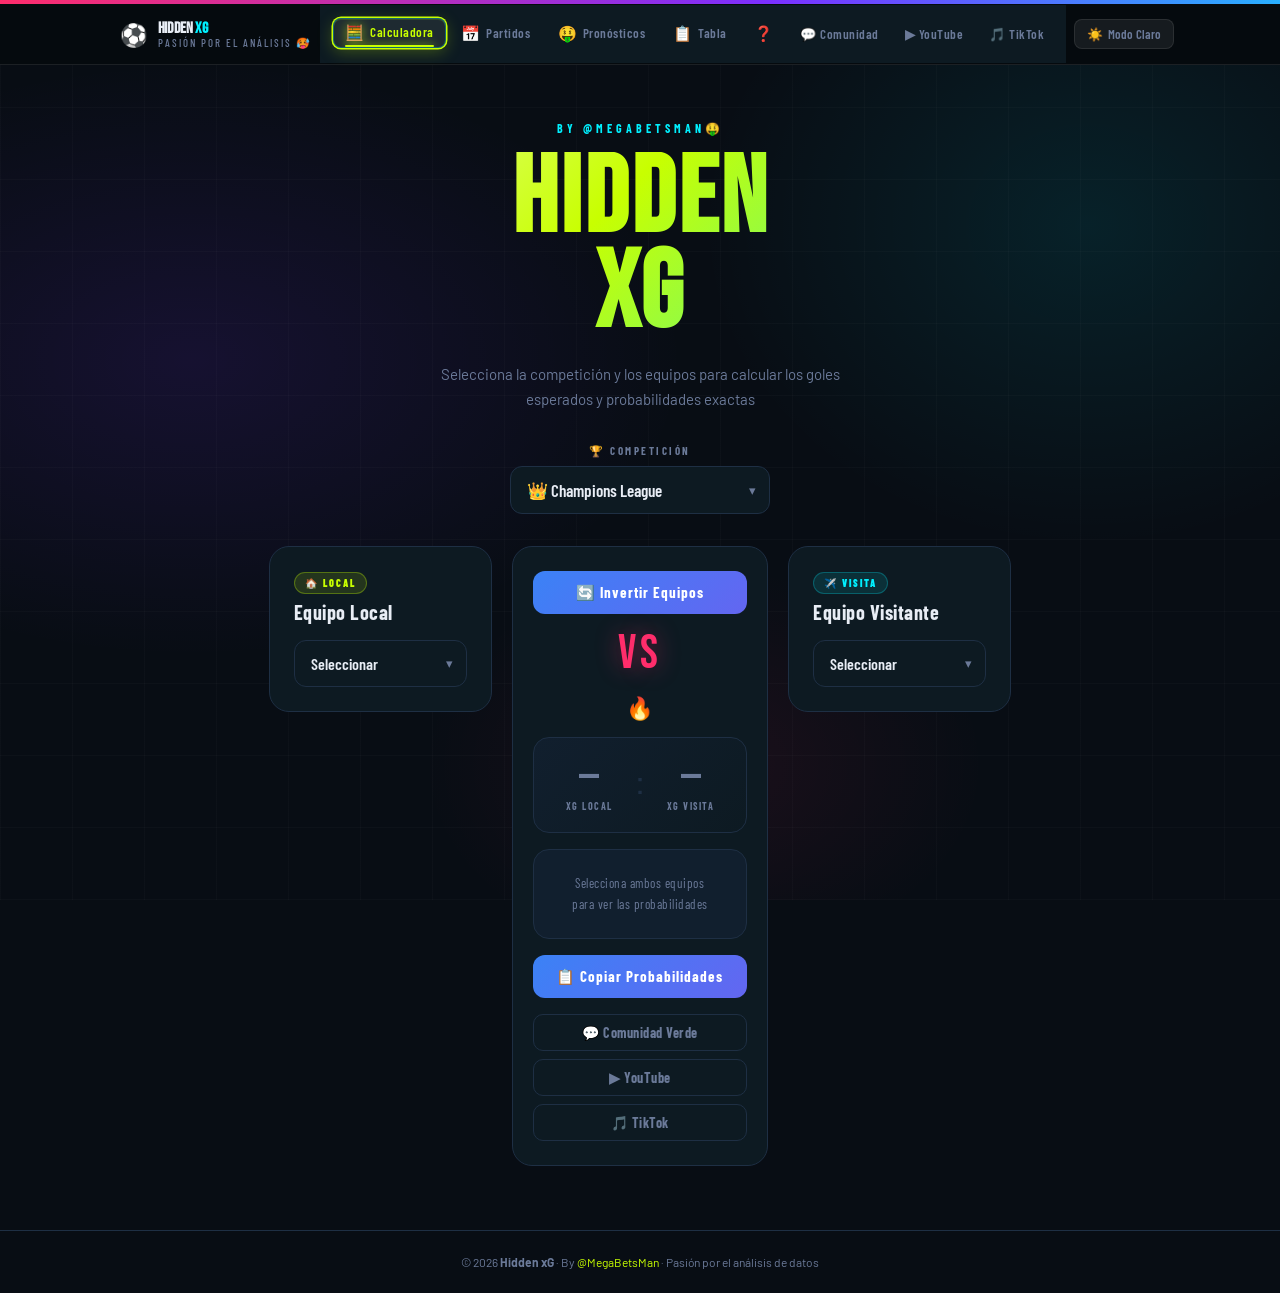
<file: index.html>
<!DOCTYPE html>
<html lang="es">
<head>
  <meta charset="UTF-8" />
  <meta name="viewport" content="width=device-width, initial-scale=1.0"/>
  <title>⚽Hidden xG🥵</title>
  <link rel="stylesheet" href="styles.css" />
  <link href="https://fonts.googleapis.com/css2?family=Bebas+Neue&family=Barlow+Condensed:wght@400;600;700;900&family=Barlow:wght@400;500;600&display=swap" rel="stylesheet">
</head>
<body>

<div class="bg-layer" aria-hidden="true">
  <div class="bg-gradient"></div>
  <div class="pitch-lines"></div>
</div>
<div class="top-bar" aria-hidden="true"></div>

<!-- ── NAVBAR ── -->
<nav>
  <div class="nav-inner">
    <div class="nav-brand">
      <span class="brand-icon">⚽</span>
      <div>
        <div class="brand-name">Hidden <span>xG</span></div>
        <div class="brand-sub">Pasión por el análisis 🥵</div>
      </div>
    </div>

    <button class="menu-toggle" id="menuOpen">
      <span class="tab-icon">☰</span>
    </button>

    <div class="sidebar-overlay" id="overlay"></div>

    <div class="nav-links" id="navLinks">
      <button class="menu-close" id="menuClose">×</button>
      <br><br>
        <button class="nav-tab active" data-section="calc">
          <span class="tab-icon">🧮</span>
          <span class="tab-label">Calculadora</span>
        </button>
        <button class="nav-tab " data-section="matches">
          <span class="tab-icon">📅</span>
          <span class="tab-label">Partidos</span>
        </button>
        <button class="nav-tab" data-section="pronosticos">
          <span class="tab-icon">🤑</span>
          <span class="tab-label">Pronósticos</span>
        </button>
        <button class="nav-tab" data-section="tabla">
          <span class="tab-icon">📋</span>
          <span class="tab-label">Tabla</span>
        </button>
        <button class="nav-tab" data-section="tutorial">
          <span class="tab-icon">❓</span>
        </button>
        <a class="nav-link" href="https://chat.whatsapp.com/HLJLZfOYvfi7d8kvTk5khV" target="_blank" rel="noopener">💬 Comunidad</a>
        <a class="nav-link" href="https://www.youtube.com/@MegaBetsMan" target="_blank" rel="noopener">▶ YouTube</a>
        <a class="nav-link" href="https://www.tiktok.com/@megabetsman" target="_blank" rel="noopener">🎵 TikTok</a>

    </div>

    <button id="theme-toggle" class="theme-btn" aria-label="Cambiar modo">
      ☀️ <span>Modo Claro</span>
    </button>
  </div>
</nav>

<!-- ══════════ CALCULADORA ══════════ -->
<div class="section active" id="section-calc">
  <header class="hero" role="banner">
    <p class="hero-eyebrow">By @MegaBetsMan🤑</p>
    <h1 class="hero-title">Hidden<br><span>xG</span></h1>
    <p class="hero-sub">Selecciona la competición y los equipos para calcular los goles esperados y probabilidades exactas</p>
  </header>

  <main class="calculator-wrap">
      <!-- Competition Selector -->
  <div class="comp-selector-wrap">
    <label class="selector-label" for="competition">🏆 Competición</label>
    <div class="select-wrapper">
      <select id="competition">
        <!-- Europa -->        <!-- Europa -->
        <option value="ChampionsLeague">👑 Champions League</option>
        <!-- Aún NO
        <option value="EuropaLeague">👑 Europa League</option>
        <option value="ConferenceLeague">👑 Conference League</option> -->
        <option value="PremierLeague">🇽🇪 Premier League</option>

        <option value="LaLiga">🇪🇸 La Liga</option>
        <option value="SerieA">🇮🇹 Serie A</option>
        <option value="Bundesliga">🇩🇪 Bundesliga</option>
        <option value="Ligue1">🇫🇷 Ligue 1</option>
        <option value="PrimeiraLiga">🇵🇹 Primeira Liga</option>  
        <option value="Eredivise">🇳🇱 Eredivise</option>
        <option value="SüperLig">🇹🇷 Süper Lig</option>    
        <option value="JupilerProLeague">🇧🇪 Jupiler Pro League</option>
        <!-- Aún NO
        <option value="Superliga">🇩🇰 Superliga</option>
        <option value="Eliteserien">🇳🇴 Eliteserien</option>
        <option value="Allsvenskan">🇸🇪 Allsvenskan</option>-->
        <option value="LigathaAl">🇮🇱 Ligat ha'Al</option><!--
        <option value="_Premier League">🇺🇦 Premier League</option> --><!-- Ucrania xd-->
         
         
        <option value="Championship">🇽🇪 Championship</option>
        <!-- Aún NO
        <option value="SerieB">🇮🇹 Serie B</option>
        <option value="LaLigaHypermotion">🇪🇸 LaLiga Hypermotion</option> -->
        <option value="_2Bundesliga">🇩🇪 2. Bundesliga</option>
        <!-- Aún NO
        <option value="_1División">🇩🇰 1. División</option>        

        <option value="EFLCup">🏆🇽🇪 EFL Cup</option> -->
        <option value="FACup">🏆🇽🇪 FA Cup</option>
        <option value="CopaDelRey">🏆🇪🇸 Copa del Rey</option><!-- Aún NO
        <option value="CopaDeItalia">🏆🇮🇹 Copa de Italia</option>
        <option value="Pokal">🏆🇩🇪 Pokal</option> -->
        <!-- Aún NO
        <option value="ChampionsLeagueFemenina">👑 Champions League Femenina</option>
        <option value="WSL">🇽🇪 WSL</option>
        <option value="Liga F">🇪🇸 Liga F</option> -->

        <!-- América-->
        <option value="CopaLibertadores">👑 Copa Libertadores</option>         
        <option value="CopaSudamericana">👑 Copa Sudamericana</option>

        <option value="LigaProfesional">🇦🇷 Liga Profesional</option>        
        <option value="SerieABetano">🇧🇷 Serie A Betano</option>
        <option value="LigaMX">🇲🇽 Liga MX</option><!-- Aún NO
        <option value="MLS">🇺🇸 MLS</option>       
        //<option value="LigaAUF">🇺🇾 Liga AUF</option> 
        <option value="PrimeraA">🇨🇴 Primera A</option>  -->
        <option value="Liga1">🇵🇪 Liga 1</option><!-- Aún NO
        <option value="LigaPro">🇪🇨 LigaPro</option>
        <option value="PrimeraDivisión">🇵🇾 Primera División</option>
        <option value="LigaDePrimera">🇨🇱 Liga de Primera</option>  -->

        <option value="BrasileiraoSerieB">🇧🇷 Brasileirao Serie B</option>
        <!-- Aún NO
        <option value="CopaFGF">🇧🇷 Copa FGF</option>

        <option value="CopaBetanoDoBrasil">🏆🇧🇷 Copa Betano Do Brasil</option>
        <option value="CopaArgentina">🏆🇦🇷 Copa Argentina</option>
        <option value="LeaguesCup">🏆 Leagues Cup</option>

        //Asia
        <option value="LigaDeCampeonesAFC">👑 Liga de Campeones AFC</option>
        <option value="AFCChampionsLeague2">👑 AFC Champions League 2</option>
      -->
        <option value="J1League">🇯🇵 J1 League</option><!-- Aún NO
        <option value="UAELeague">🇦🇪 UAE League</option>-->
        <option value="SaudiProLeague">🇸🇦 Saudi Pro League</option>
        <option value="QatarStarsLeague">🇶🇦 Qatar Stars League</option>
        <option value="ChineseSuperLeague">🇨🇳 Chinese Super League</option><
        <option value="EgyptianPremierLeague">🇪🇬 Egyptian Premier League</option><!-- Aún NO
        <option value="BetwayPremiership">🇸🇩 Betway Premiership</option>
        //FIFA
        <option value="Mundial">🏆👑 Mundial</option>
        <option value="MundialDeClubes">🏆👑 Mundial de Clubes</option>
        <option value="Eurocopa">🏆 Eurocopa</option>
        <option value="CopaAmerica">🏆 Copa América</option>
        <option value="CopaOro">🏆 Copa Oro</option>
        <option value="CopaDeÁfricaDeNaciones">🏆 Copa de África de Naciones</option>
        <option value="CampeonatoAfricanoDeNaciones">🏆 Campeonato Africano de Naciones</option>

        <option value="NationsLeague">🏆 Nations League</option>
        <option value="NationsLeagueFemenina">🏆 Nations League Femenina</option>

        <option value="EurocopaFemenina">🏆 Eurocopa Femenina</option>
        <option value="CopaAmericaFemenina">🏆 Copa América Femenina</option>

        <option value="ClasificacionCONMEBOL">🌎 Clasificacion CONMEBOL</option>
        <option value="ClasificacionUEFA">🌎 Clasificacion UEFA</option>
        <option value="ClasificacionCONCACAF">🌎 Clasificacion CONCACAF</option>
        <option value="ClasificacionAFC">🌎 Clasificacion AFC</option>

        <option value="JuegosOlímpicos">🏆 Juegos Olímpicos</option>
        <option value="MundialSub20">🏆 Mundial Sub20</option>
        <option value="Mundial Femenino">🏆 Mundial Femenino</option>-->
      </select>
      <span class="select-arrow" aria-hidden="true">▾</span>
    </div>
  </div>

  <!-- VS Arena -->
  <div class="vs-arena">

    <!-- LOCAL -->
    <div class="team-panel home">
      <div class="team-panel-header">
        <span class="team-badge home-badge">🏠 LOCAL</span>
        <h3 class="team-title" id="local-title">Equipo Local</h3>
      </div>
      <div class="select-wrapper">
        <select id="local" aria-label="Equipo local"></select>
        <span class="select-arrow" aria-hidden="true">▾</span>
      </div>
      <!-- Stats base del equipo (siempre en gris, solo lectura) -->
      <div class="stats-card stats-base" id="StatsLocal">
        <div class="stats-base-title">📊 Estadísticas base</div>
        <div class="stat-row"><span class="stat-lbl">⚽ Ataque</span>          <span class="stat-val muted" id="sb-local-atk">—</span></div>
        <div class="stat-row"><span class="stat-lbl">🛡 Defensa</span>         <span class="stat-val muted" id="sb-local-def">—</span></div>
        <div class="stat-row"><span class="stat-lbl">🏠⚽ Plus Atk Local</span><span class="stat-val muted" id="sb-local-pla">—</span></div>
        <div class="stat-row"><span class="stat-lbl">🏠🛡 Plus Def Local</span><span class="stat-val muted" id="sb-local-pld">—</span></div>
        <div class="stat-row"><span class="stat-lbl">✈️⚽ Plus Atk Visita</span><span class="stat-val muted" id="sb-local-pva">—</span></div>
        <div class="stat-row"><span class="stat-lbl">✈️🛡 Plus Def Visita</span><span class="stat-val muted" id="sb-local-pvd">—</span></div>
      </div>

      <!-- Sliders de ajuste manual: solo ataque y defensa, rango ±1 -->
      <div class="handicap-sliders" id="sliders-local">
        <div class="hc-slider-title">🎚️ Ajuste manual</div>
        <div class="hc-row">
          <span class="hc-lbl">⚽ Ataque</span>
          <input type="range" class="hc-range" id="hc-local-atk" min="-1" max="1" step="0.05" value="0">
          <span class="hc-val" id="hc-local-atk-val">+0.00</span>
        </div>
        <div class="hc-row">
          <span class="hc-lbl">🛡 Defensa</span>
          <input type="range" class="hc-range" id="hc-local-def" min="-1" max="1" step="0.05" value="0">
          <span class="hc-val" id="hc-local-def-val">+0.00</span>
        </div>
        <button class="hc-reset-btn" data-team="local">↺ Resetear</button>
      </div>

      <!-- Panel de resumen: 6 stats estáticos + ajuste manual en vivo -->
      <div class="handicap-display" id="handicap-local">
        <div class="hc-display-title">📋 Resumen Local</div>
        <div class="hc-display-row static"><span>⚽ Ataque</span>           <span class="hc-display-val static" id="hd-local-atk">—</span></div>
        <div class="hc-display-row static"><span>🛡 Defensa</span>          <span class="hc-display-val static" id="hd-local-def">—</span></div>
        <div class="hc-display-row static"><span>🏠⚽ Plus Atk Local</span> <span class="hc-display-val static" id="hd-local-pla">—</span></div>
        <div class="hc-display-row static"><span>🏠🛡 Plus Def Local</span> <span class="hc-display-val static" id="hd-local-pld">—</span></div>
        <div class="hc-display-row static"><span>✈️⚽ Plus Atk Visita</span><span class="hc-display-val static" id="hd-local-pva">—</span></div>
        <div class="hc-display-row static"><span>✈️🛡 Plus Def Visita</span><span class="hc-display-val static" id="hd-local-pvd">—</span></div>
        <div class="hc-divider"></div>
        <div class="hc-display-row live"><span>🎚️ Ataque manual</span>    <span class="hc-display-val live" id="hd-local-matk">0</span></div>
        <div class="hc-display-row live"><span>🎚️ Defensa manual</span>   <span class="hc-display-val live" id="hd-local-mdef">0</span></div>
      </div>
    </div>

    <!-- CENTER -->
    <div class="center-panel">
      
      <button id="swapBtn" class="btn-copiar" type="button">🔄 Invertir Equipos</button>
      <div class="vs-badge">VS</div>
      <div class="vs-fire" aria-hidden="true">🔥</div>

      <!-- xG Result -->
      <div class="xg-display" id="xg-display">
        <div class="xg-score-row">
          <div class="xg-team-score home-score">
            <span class="xg-num" id="xg-num-local">—</span>
            <span class="xg-lbl">xG Local</span>
          </div>
          <div class="xg-divider">:</div>
          <div class="xg-team-score away-score">
            <span class="xg-num" id="xg-num-visita">—</span>
            <span class="xg-lbl">xG Visita</span>
          </div>
        </div>
        <!-- Hidden p kept for script.js compatibility -->
        <p id="xgLocal" style="display:none"></p>
      </div>
      
      <!-- Probabilities -->
        <div class="toCopiar probs-card" id="probs-card">
          <div class="probs-placeholder"><span>Selecciona ambos equipos<br>para ver las probabilidades</span></div>
          <p id="xgVisita"></p>
        </div>
        <div id="miContenedor">
          <button id="btnCopiar" class="btn-copiar">📋 Copiar Probabilidades</button>
        </div>
        <div class="social-links">
          <a class="social-btn wsp" href="https://chat.whatsapp.com/HLJLZfOYvfi7d8kvTk5khV" target="_blank" rel="noopener">💬 Comunidad Verde</a>
          <a class="social-btn yt" href="https://www.youtube.com/@MegaBetsMan" target="_blank" rel="noopener">▶ YouTube</a>
          <a class="social-btn tt" href="https://www.tiktok.com/@megabetsman" target="_blank" rel="noopener">🎵 TikTok</a>
        </div>
      </div>
      <div class="team-panel away">
        <div class="team-panel-header">
          <span class="team-badge away-badge">✈️ VISITA</span>
          <h3 class="team-title" id="visita-title">Equipo Visitante</h3>
        </div>
        <div class="select-wrapper">
          <select id="visita" aria-label="Equipo visitante"></select>
          <span class="select-arrow" aria-hidden="true">▾</span>
        </div>
        <!-- Stats base del equipo visitante (gris, solo lectura) -->
        <div class="stats-card stats-base" id="StatsVisita">
          <div class="stats-base-title">📊 Estadísticas base</div>
          <div class="stat-row"><span class="stat-lbl">⚽ Ataque</span>           <span class="stat-val muted" id="sb-visita-atk">—</span></div>
          <div class="stat-row"><span class="stat-lbl">🛡 Defensa</span>          <span class="stat-val muted" id="sb-visita-def">—</span></div>
          <div class="stat-row"><span class="stat-lbl">✈️⚽ Plus Atk Visita</span><span class="stat-val muted" id="sb-visita-pva">—</span></div>
          <div class="stat-row"><span class="stat-lbl">✈️🛡 Plus Def Visita</span><span class="stat-val muted" id="sb-visita-pvd">—</span></div>
          <div class="stat-row"><span class="stat-lbl">🏠⚽ Plus Atk Local</span> <span class="stat-val muted" id="sb-visita-pla">—</span></div>
          <div class="stat-row"><span class="stat-lbl">🏠🛡 Plus Def Local</span> <span class="stat-val muted" id="sb-visita-pld">—</span></div>
        </div>

        <!-- Sliders de ajuste manual: solo ataque y defensa, rango ±1 -->
        <div class="handicap-sliders" id="sliders-visita">
          <div class="hc-slider-title">🎚️ Ajuste manual</div>
          <div class="hc-row">
            <span class="hc-lbl">⚽ Ataque</span>
            <input type="range" class="hc-range" id="hc-visita-atk" min="-1" max="1" step="0.05" value="0">
            <span class="hc-val" id="hc-visita-atk-val">+0.00</span>
          </div>
          <div class="hc-row">
            <span class="hc-lbl">🛡 Defensa</span>
            <input type="range" class="hc-range" id="hc-visita-def" min="-1" max="1" step="0.05" value="0">
            <span class="hc-val" id="hc-visita-def-val">+0.00</span>
          </div>
          <button class="hc-reset-btn" data-team="visita">↺ Resetear</button>
        </div>

        <!-- Panel de resumen: 6 stats estáticos + ajuste manual en vivo -->
        <div class="handicap-display" id="handicap-visita">
          <div class="hc-display-title">📋 Resumen Visita</div>
          <div class="hc-display-row static"><span>⚽ Ataque</span>           <span class="hc-display-val static" id="hd-visita-atk">—</span></div>
          <div class="hc-display-row static"><span>🛡 Defensa</span>          <span class="hc-display-val static" id="hd-visita-def">—</span></div>
          <div class="hc-display-row static"><span>✈️⚽ Plus Atk Visita</span><span class="hc-display-val static" id="hd-visita-pva">—</span></div>
          <div class="hc-display-row static"><span>✈️🛡 Plus Def Visita</span><span class="hc-display-val static" id="hd-visita-pvd">—</span></div>
          <div class="hc-display-row static"><span>🏠⚽ Plus Atk Local</span> <span class="hc-display-val static" id="hd-visita-pla">—</span></div>
          <div class="hc-display-row static"><span>🏠🛡 Plus Def Local</span> <span class="hc-display-val static" id="hd-visita-pld">—</span></div>
          <div class="hc-divider"></div>
          <div class="hc-display-row live"><span>🎚️ Ataque manual</span>    <span class="hc-display-val live" id="hd-visita-matk">0</span></div>
          <div class="hc-display-row live"><span>🎚️ Defensa manual</span>   <span class="hc-display-val live" id="hd-visita-mdef">0</span></div>
        </div>
      </div>
    </div>
  </main>
</div>


<!--  ════════════════════════════════════════════════════════
   MÓDULO 2 — PARTIDOS
   ════════════════════════════════════════════════════════ -->
<div class="section" id="section-matches">
  <main>
    <section class="matches-section" id="matches-section">
      <div class="matches-header">
        <div class="matches-title-row">
          <h2 class="matches-title">📅 Partidos</h2>
          <div class="matches-live-dot" id="matches-live-dot"></div>
        </div>
        <!-- ══════════ ERROR ══════════ 
        <p class="matches-sub">Resultados en vivo · Actualización cada 60 seg</p>-->
      </div>
      <div class="matches-tabs" role="tablist">
        <button class="m-tab active" data-filter="all" role="tab" aria-selected="true">🌐 Todos</button>
        
<!-- ══════════ ERROR ══════════ 
        <button class="m-tab" data-filter="live" role="tab" aria-selected="false">🔴 En Vivo <span class="live-count" id="live-count"></span></button>
-->
        <button class="m-tab" data-filter="finished" role="tab" aria-selected="false">✅ Finalizados</button>
        <button class="m-tab" data-filter="favorites" role="tab" aria-selected="false">⭐ Favoritos <span class="fav-count" id="fav-count"></span></button>
      </div>

<!--NEW-->
<div class="date-nav" id="date-nav">
  <button class="date-btn" id="date-prev">‹</button>
  <span class="date-label" id="date-label"></span>
  <button class="date-btn" id="date-next">›</button>
</div>
      <p class="matches-click-tip">👇🏻 Haz clic en cualquier partido para ver las probabilidades xG</p>
      <div class="matches-list" id="matches-list">

        <div class="matches-loading" id="matches-loading">
          <div class="spinner"></div>
          <span>Cargando partidos…</span>
        </div>
        
      </div>
    </section>
  </main>
</div>

<!--  ════════════════════════════════════════════════════════
   MÓDULO 3 — ══════════ PRONÓSTICOS ══════════
   ════════════════════════════════════════════════════════ -->
<div class="section" id="section-pronosticos">
  <main class="section-inner">
    <div class="pron-header">
      <h2 class="pron-title">🤑 Pronósticos Sugeridos</h2>
      <p class="pron-sub">Picks ordenados por la mayor diferencia de probabilidad entre un equipo y su rival</p>
    </div>

    <div class = "pron-controls">
      <div class="pron-ctrl-group">
        <label class="pron-ctrl-label">Ordenar por</label>
        <select id="pron-sort-key">
          <option value="double">Doble Oportunidad</option>
          <option value="single">Única Oportunidad</option>
          <option value="unidades">Diferencia de Goles</option>
        </select>
      </div>
      <div class="pron-ctrl-group">
        <label class="pron-ctrl-label">Orden</label>
        <select id="pron-sort-dir">
          <option value="desc">Mayor → menor</option>
          <option value="asc">Menor → mayor</option>
        </select>
      </div>
    </div>

    <div id="pron-list" class="pron-list">
      <div class="pron-loading">
        <div class="spinner"></div>
        <span>Esperando partidos…</span>
      </div>
    </div>

  </main>;
</div>

<!-- ══════════ TABLA ══════════ -->
<div class="section" id="section-tabla">
  <main class="section-inner">
    <div class="tabla-header">
      <h2 class="tabla-title">📋 Tabla de Equipos</h2>
      <p class="tabla-sub">Ordenados por <strong>Índice xG</strong> (Ataque + Defensa [EN CAMPO NEUTRAL]), de mayor a menor</p>
    </div>
    <div class="tabla-league-selector">
      <label class="selector-label" for="tabla-liga">🏆 Selecciona una Liga</label>
      <div class="select-wrapper tabla-select-wrap">
        <select id="tabla-liga">
            <!-- Europa -->        <!-- Europa -->
        <option value="ChampionsLeague">👑 Champions League</option>
        <!-- Aún NO
        <option value="EuropaLeague">👑 Europa League</option>
        <option value="ConferenceLeague">👑 Conference League</option> -->
        <option value="PremierLeague">🇽🇪 Premier League</option>

        <option value="LaLiga">🇪🇸 La Liga</option>
        <option value="SerieA">🇮🇹 Serie A</option>
        <option value="Bundesliga">🇩🇪 Bundesliga</option>
        <option value="Ligue1">🇫🇷 Ligue 1</option>
        <option value="PrimeiraLiga">🇵🇹 Primeira Liga</option>  
        <option value="Eredivise">🇳🇱 Eredivise</option>
        <option value="SüperLig">🇹🇷 Süper Lig</option>    
        <option value="JupilerProLeague">🇧🇪 Jupiler Pro League</option>
        <!-- Aún NO
        <option value="Superliga">🇩🇰 Superliga</option>
        <option value="Eliteserien">🇳🇴 Eliteserien</option>
        <option value="Allsvenskan">🇸🇪 Allsvenskan</option>-->
        <option value="LigathaAl">🇮🇱 Ligat ha'Al</option><!--
        <option value="_Premier League">🇺🇦 Premier League</option> --><!-- Ucrania xd-->
         
         
        <option value="Championship">🇽🇪 Championship</option>
        <!-- Aún NO
        <option value="SerieB">🇮🇹 Serie B</option>
        <option value="LaLigaHypermotion">🇪🇸 LaLiga Hypermotion</option> -->
        <option value="_2Bundesliga">🇩🇪 2. Bundesliga</option>
        <!-- Aún NO
        <option value="_1División">🇩🇰 1. División</option>        

        <option value="EFLCup">🏆🇽🇪 EFL Cup</option> -->
        <option value="FACup">🏆🇽🇪 FA Cup</option>
        <option value="CopaDelRey">🏆🇪🇸 Copa del Rey</option><!-- Aún NO
        <option value="CopaDeItalia">🏆🇮🇹 Copa de Italia</option>
        <option value="Pokal">🏆🇩🇪 Pokal</option> -->
        <!-- Aún NO
        <option value="ChampionsLeagueFemenina">👑 Champions League Femenina</option>
        <option value="WSL">🇽🇪 WSL</option>
        <option value="Liga F">🇪🇸 Liga F</option> -->

        <!-- América-->
        <option value="CopaLibertadores">👑 Copa Libertadores</option>         
        <option value="CopaSudamericana">👑 Copa Sudamericana</option>

        <option value="LigaProfesional">🇦🇷 Liga Profesional</option>        
        <option value="SerieABetano">🇧🇷 Serie A Betano</option>
        <option value="LigaMX">🇲🇽 Liga MX</option><!-- Aún NO
        <option value="MLS">🇺🇸 MLS</option>       
        //<option value="LigaAUF">🇺🇾 Liga AUF</option> 
        <option value="PrimeraA">🇨🇴 Primera A</option>  -->
        <option value="Liga1">🇵🇪 Liga 1</option><!-- Aún NO
        <option value="LigaPro">🇪🇨 LigaPro</option>
        <option value="PrimeraDivisión">🇵🇾 Primera División</option>
        <option value="LigaDePrimera">🇨🇱 Liga de Primera</option>  -->

        <option value="BrasileiraoSerieB">🇧🇷 Brasileirao Serie B</option>
        <!-- Aún NO
        <option value="CopaFGF">🇧🇷 Copa FGF</option>

        <option value="CopaBetanoDoBrasil">🏆🇧🇷 Copa Betano Do Brasil</option>
        <option value="CopaArgentina">🏆🇦🇷 Copa Argentina</option>
        <option value="LeaguesCup">🏆 Leagues Cup</option>

        //Asia
        <option value="LigaDeCampeonesAFC">👑 Liga de Campeones AFC</option>
        <option value="AFCChampionsLeague2">👑 AFC Champions League 2</option>
      -->
        <option value="J1League">🇯🇵 J1 League</option><!-- Aún NO
        <option value="UAELeague">🇦🇪 UAE League</option>-->
        <option value="SaudiProLeague">🇸🇦 Saudi Pro League</option>
        <option value="QatarStarsLeague">🇶🇦 Qatar Stars League</option>
        <option value="ChineseSuperLeague">🇨🇳 Chinese Super League</option><
        <option value="EgyptianPremierLeague">🇪🇬 Egyptian Premier League</option><!-- Aún NO
        <option value="BetwayPremiership">🇸🇩 Betway Premiership</option>
        //FIFA
        <option value="Mundial">🏆👑 Mundial</option>
        <option value="MundialDeClubes">🏆👑 Mundial de Clubes</option>
        <option value="Eurocopa">🏆 Eurocopa</option>
        <option value="CopaAmerica">🏆 Copa América</option>
        <option value="CopaOro">🏆 Copa Oro</option>
        <option value="CopaDeÁfricaDeNaciones">🏆 Copa de África de Naciones</option>
        <option value="CampeonatoAfricanoDeNaciones">🏆 Campeonato Africano de Naciones</option>

        <option value="NationsLeague">🏆 Nations League</option>
        <option value="NationsLeagueFemenina">🏆 Nations League Femenina</option>

        <option value="EurocopaFemenina">🏆 Eurocopa Femenina</option>
        <option value="CopaAmericaFemenina">🏆 Copa América Femenina</option>

        <option value="ClasificacionCONMEBOL">🌎 Clasificacion CONMEBOL</option>
        <option value="ClasificacionUEFA">🌎 Clasificacion UEFA</option>
        <option value="ClasificacionCONCACAF">🌎 Clasificacion CONCACAF</option>
        <option value="ClasificacionAFC">🌎 Clasificacion AFC</option>

        <option value="JuegosOlímpicos">🏆 Juegos Olímpicos</option>
        <option value="MundialSub20">🏆 Mundial Sub20</option>
        <option value="Mundial Femenino">🏆 Mundial Femenino</option>-->
      </select>
        <span class="select-arrow" aria-hidden="true">▾</span>
      </div>
    </div>

    <div id="tabla-container" class="tabla-container">
      <div class="tabla-empty-state">
        <span class="tabla-empty-icon">👆</span>
        <p>Selecciona una liga para ver la tabla</p>
      </div>
    </div>

  </main>
</div>

<!--SECTION little AYUDA-->
<div class="section" id="section-tutorial">
  <main class="section-inner">
    <div class="ayuda-container">
      <header class="ayuda-header">

        <div class="bet-wrap">
<!--          <div class="bet-title">// Estrategia Pago Anticipado + Empate</div>-->
          <div class="bet-heading">¿Doble Oportunidad? <span>mejor prueba esto</span></div>
        
          <div class="section-tag">cuotas & monto</div>
          <div class="grid-inputs">
            <div class="field">
              <label>Cuota Gana<br><span class="sublabel">(pago anticipado)</span></label>
              <input type="number" id="q_gana" value="1.80" step="0.01" min="1.01" class="green" oninput="calc()">
            </div>
            <div class="field">
              <label>Cuota Empate</label>
              <input type="number" id="q_empate" value="3.20" step="0.01" min="1.01" oninput="calc()">
            </div>
            <div class="field">
              <label>Monto Total<br><span class="sublabel">(disponible)</span></label>
              <input type="number" id="monto" value="100" step="1" min="1" oninput="calc()">
            </div>
          </div>
        
          <div class="divider"></div>
        
          <div class="section-tag">distribución óptima</div>
          <div class="results-grid">
            <div class="res-card green">
              <div class="res-label">Apuesta GANA (pago antip.)</div>
              <div class="res-amount" id="stake_gana">—</div>
              <div class="res-subtitle" id="pct_gana">—% del total</div>
            </div>
            <div class="res-card cyan">
              <div class="res-label">Apuesta EMPATE</div>
              <div class="res-amount" id="stake_empate">—</div>
              <div class="res-subtitle" id="pct_empate">—% del total</div>
            </div>
          </div>
        
          <div class="section-tag">retorno esperado (en cualquier caso)</div>
          <div class="results-grid">
            <div class="res-card green">
              <div class="res-label">Retorno bruto</div>
              <div class="res-amount" id="ret_bruto">—</div>
              <div class="res-subtitle" id="net_normal">ganancia neta: —</div>
            </div>
            <div class="res-card cyan">
              <div class="res-label">Verificación empate</div>
              <div class="res-amount" id="ret_empate_check">—</div>
              <div class="res-subtitle" id="net_check">ganancia neta: —</div>
            </div>
          </div>
        
          <div class="bonus-card">
            <div class="bonus-left">
              <div class="res-label"><span>★ CASO EXTRAORDINARIO</span> — pago anticipado & luego empate</div>
              <div class="bonus-amount" id="bonus_total">—</div>
            </div>
            <div class="bonus-badge" id="bonus_badge">Ganancia neta<br>—</div>
          </div>
        <!--
          <div class="note">
           <span>Fórmula:</span> Stake_Gana = M × Q_Empate / (Q_Gana + Q_Empate) · Stake_Empate = M × Q_Gana / (Q_Gana + Q_Empate). Ambos retornos brutos son iguales. Si ocurre pago anticipado Y luego empata, cobras las dos apuestas — ganancia doble.
          </div>-->
        </div>

        <br><br><h2>Tutorial de cómo GANAR 🤑</h2>
        <p>Añadamos más emoción a cada partido.</p>
      </header>
  
      <div class="ayuda-grid">
        <div class="ayuda-card"><br><br>
          <div class="icon">🌞</div>
          <h3>1. Usar sólo dinero que no duela perder</h3>
        <!--
          <p>Pero con las estadísticas avanzadas como <strong>xG</strong> y <strong>xGOT</strong> podremos hallar tendencias ofensivas para cada equipo.</p>
    -->    
        </div>
  
        <div class="ayuda-card"><br><br>
          <div class="icon">🆓</div>
          <h3>2. Hacer caso a los picks GRATUITOS</h3>
<!--
          <p>Utiliza plataformas como SofaScore u Opta. Automatiza la extracción de datos con scripts para identificar patrones antes que nadie.</p>
    -->    
        </div>
  
        <div class="ayuda-card warning"><br><br>
          <div class="icon">🥺</div>
          <h3>3. Unirse a la comunidad para ajustar juntos</h3>
    <!--
          <p>La estadística es un apoyo, no una garantía. El fútbol es maravillosamente impredecible y nunca se tendrá una certeza absoluta sobre un resultado.</p>
        -->
        </div>
      </div>
  
      <footer class="ayuda-footer"><br><br>
        <h1><strong>Nota de Salud:</strong> 
          El análisis deportivo es extremadamente apasionante, pero todo en exceso es DAÑINO. 
          La mejor apuesta siempre será priorizar la salud. 🛡️</h1>
      </footer>
    </div>
  </main>
</div>

<footer class="site-footer">
  <p>© 2026 <strong>Hidden xG</strong> · By <a href="https://www.youtube.com/@MegaBetsMan" target="_blank">@MegaBetsMan</a> · Pasión por el análisis de datos</p>
</footer>


<script src="hxg-core.js"></script>
<script src="script.js"></script>
<script src="bases.js"></script>
<script src="hxg-pronosticos.js"></script>
<script src="hxg-partidos.js"></script>
<script src="hxg-tabla.js"></script>

</body>
</html>
</file>
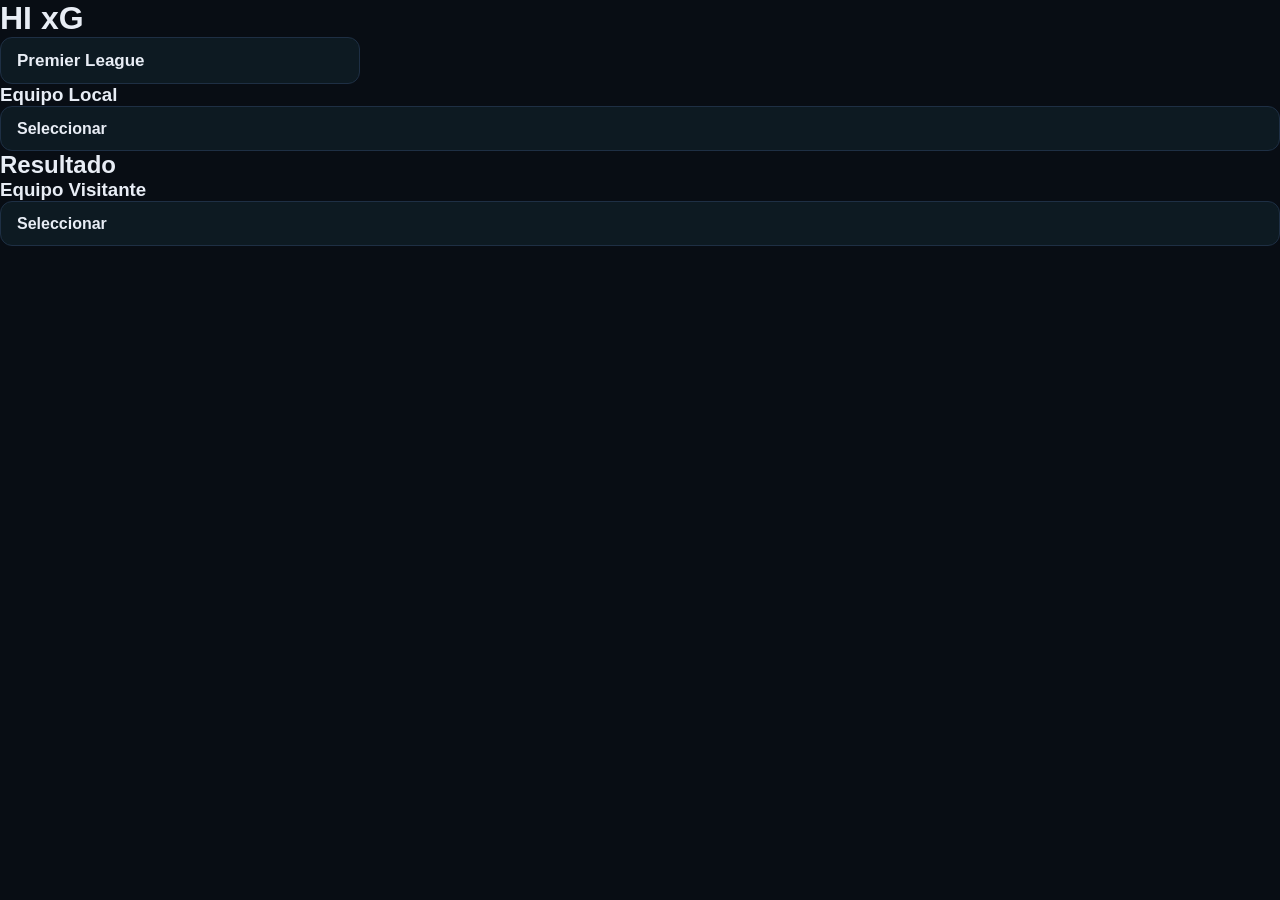
<file: main.html>
<!DOCTYPE html>
<html lang="es">
<head>
  <meta charset="UTF-8" />
  <title>Calculadora xG – Premier League</title>
  <link rel="stylesheet" href="styles.css" />
</head>
<body>
  <div class="grid">

    <div></div>
    <div>
        <h1>HI xG</h1>
        <select id="competition">
            <option value="premier">Premier League</option>
        </select>
    </div>
    <div></div>

    <div>
      <h3>Equipo Local</h3>
      <select id="local"></select>
      <p id="StatsLocal">Ofensiva/Defensiva</p>
    </div>
    <div class="center">
      <h2>Resultado</h2>
      <p id="xgLocal">Goles Esperados...</p>
<!--  <p id="xgLocal">xG Local</p>    
      <p id="xgVisita">xG Visita: -</p> -->
    </div>
    <div>
      <h3>Equipo Visitante</h3>
      <select id="visita"></select>
      <p id="StatsVisita">Ofensiva/Defensiva</p>
    </div>

    <div></div><div></div><div></div>
  </div>

  <script src="script.js"></script>
</body>
</html>
</file>
<file: styles.css>
@import url('https://fonts.googleapis.com/css2?family=Rajdhani:wght@400;500;600;700&family=Share+Tech+Mono&display=swap');

:root {
  --neon-cyan: #00f3ff;
  --neon-green: #00ff9d;
  --neon-gold: #ffb800;
  --bg-dark: #05080f;  
}

.bet-wrap {
  background: var(--bg-dark); /* Más oscuro para que el neón resalte */
  border: 1px solid rgba(0, 243, 255, 0.3);
  /* Resplandor exterior e interior */
  box-shadow: 0 0 15px rgba(0, 243, 255, 0.1), 
              inset 0 0 20px rgba(0, 243, 255, 0.05);
}

.bet-title {
  color: var(--neon-cyan);
  text-shadow: 0 0 5px rgba(0, 200, 255, 0.7);
  opacity: 1; /* Neón siempre brillante */
}

.bet-heading span {
  color: var(--neon-green);
  text-shadow: 0 0 10px rgba(0, 255, 157, 0.5),
               0 0 20px rgba(0, 255, 157, 0.2);
}

.field input {
  background: rgba(0, 20, 40, 0.6);
  border: 1px solid rgba(0, 180, 255, 0.3);
}

.field input:focus {
  border-color: var(--neon-cyan);
  background: rgba(0, 40, 60, 0.8);
  box-shadow: 0 0 12px rgba(0, 243, 255, 0.4), 
              inset 0 0 8px rgba(0, 243, 255, 0.2);
  color: rgb(123, 139, 161);
}

.res-card.cyan {
  border: 1px solid rgba(0, 212, 255, 0.4);
  box-shadow: 0 0 10px rgba(0, 212, 255, 0.1);
}

.res-card.cyan .res-amount {
  color: var(--neon-cyan);
  text-shadow: 0 0 8px rgba(0, 212, 255, 0.8),
               0 0 15px rgba(0, 212, 255, 0.3);
}

.res-card.green .res-amount {
  color: var(--neon-green);
  text-shadow: 0 0 8px rgba(0, 255, 157, 0.8),
               0 0 15px rgba(0, 255, 157, 0.3);
}

.bonus-card {
  background: rgba(255, 184, 0, 0.05);
  border: 1px solid rgba(255, 184, 0, 0.5);
  box-shadow: 0 0 15px rgba(255, 184, 0, 0.15);
}

.bonus-amount {
  color: var(--neon-gold);
  text-shadow: 0 0 10px rgba(255, 184, 0, 0.7);
}

@keyframes flicker {
  0%, 18%, 22%, 25%, 53%, 57%, 100% { opacity: 1; }
  20%, 24%, 55% { opacity: 0.7; }
}

.bet-title {
  animation: flicker 4s infinite;
}

  
  /* ═══════════════════════════════════════════════════
   HIDDEN xG — PREMIUM REDESIGN
   Preserva todas las variables y clases del script.js
   ═══════════════════════════════════════════════════ */

/* ── GOOGLE FONTS (fallback si no carga el link en HTML) */
@import url('https://fonts.googleapis.com/css2?family=Bebas+Neue&family=Barlow+Condensed:wght@400;600;700;900&family=Barlow:wght@400;500;600&display=swap');

/* ── TOKENS DARK (default) ─────────────────────────── */
:root {
  /* Brand palette — idénticas a las originales */
  --lime:   #C8FF00;
  --cyan:   #00F0FF;
  --reallyhot: #FF2D6B; 
  --hot:    #2dfff4; /*--hot:    #FF2D6B;*/
  --purple: #7B2FFF;
  --orange: #FF6B00;
  --dark:   #050A0E;
  --card:   #0D1A22;
  --glass:  rgba(255,255,255,0.07);

  
  /* Derivados internos */
  --lime-glow:   rgba(200, 255, 0, 0.18);
  --cyan-glow:   rgba(0, 240, 255, 0.18);
  --lime-dim:    rgba(200, 255, 0, 0.55);
  --cyan-dim:    rgba(0, 240, 255, 0.55);
  --text-main:   #E8F4F8;
  --text-muted:  rgba(232, 244, 248, 0.55);
  --border-base: rgba(255, 255, 255, 0.09);
  --border-lime: rgba(200, 255, 0, 0.30);
  --border-cyan: rgba(0, 240, 255, 0.30);
  --warning-bg:  rgba(255, 160, 0, 0.10);
  --warning-border: rgba(255, 160, 0, 0.35);
  --warning-text: #FFBB44;

  --radius-sm:   8px;
  --radius-md:   12px;
  --radius-lg:   18px;

  /* Semantic tokens dark */
  --bg-body:      #080D14;
  --bg-card:      #0D1A22;
  --bg-card2:     #111f2e;
  --text-main:    #E8EDF5;
  --text-muted:   #6B7A99;
  --border-color: #1e2f44;
  --muted-fg:     #6B7A99;

  /* Glow shortcuts */
  --glow-lime:   0 0 24px rgba(200,255,0,0.35);
  --glow-cyan:   0 0 24px rgba(0,240,255,0.35);
  --glow-hot:    0 0 24px rgba(45, 223, 255, 0.45);
  --glow-reallyhot:    0 0 24px rgba(255,45,107,0.45);
}

.pron-controls {
  display: flex;
  gap: 12px;
  flex-wrap: wrap;
  align-items: flex-end;
  margin-bottom: 1rem;
}

.pron-ctrl-group {
  display: flex;
  flex-direction: column;
  gap: 4px;
}

.pron-ctrl-label {
  font-size: 12px;
  font-weight: 500;
  color: #888;
}

.pron-ctrl-group select {
  font-size: 13px;
  padding: 6px 10px;
  border-radius: 8px;
  border: 1px solid #ddd;
  background: #fff;
  cursor: pointer;
}

/*CSS rápido: NEW*/
.date-nav {
  display: flex; align-items: center; justify-content: center;
  gap: 12px; margin-bottom: 1rem;
}
.date-btn {
  background: var(--bg-card2); border: 1.5px solid var(--border-color);
  border-radius: 8px; color: var(--text-main);
  font-size: 20px; width: 36px; height: 36px;
  cursor: pointer; transition: all 0.2s;
}
.date-btn:hover { border-color: var(--lime); color: var(--lime); }
.date-label {
  font-family: 'Bebas Neue', sans-serif;
  font-size: 20px; letter-spacing: 1px; color: var(--text-main);
  min-width: 120px; text-align: center;
}

/* ── MENUCITO ──────────────────────────────────── */
@media (max-width: 768px) {
  /* Botón para abrir: asegúrate que sea visible */
  .menu-toggle {
    display: block !important;
    position: fixed;
    top: 15px;
    left: 15px;
    z-index: 1100; /* Por encima de todo */
    background: #32cd32; /* Tu color lima */
    color: rgb(94, 94, 94);
    border: none;
    border-radius: 5px;
    padding: 10px 15px;
    font-weight: bold;
  }

  /* El Menú Lateral */
  .nav-links {
    display: flex !important; /* Forzamos el flex */
    flex-direction: column !important;
    position: fixed !important;
    top: 0;
    left: 0;
    width: 280px; 
    height: 100vh;
    background: var(--card); /* #111 !important; /* Fondo sólido para que no sea transparente */
    z-index: 2000 !important; /* MUY ALTO para estar sobre el overlay */
    padding: 80px 20px 20px 20px;
    transition: transform 0.4s cubic-bezier(0.4, 0, 0.2, 1);
    /*transform: translateX(+110%);*/ /* Aseguramos que esté fuera */
    box-shadow: 10px 0 20px rgba(255, 253, 253, 0.8);
    overflow-y: auto; /* Por si tienes muchas ligas, que se pueda hacer scroll */
  }

  /* CLASE ACTIVA: Esta es la que hace que aparezca */
  .nav-links.active {
    transform: translateX(0) !important;
  }

  /* La capa oscura (Overlay) */
  .sidebar-overlay {
    position: fixed;
    top: 0;
    left: 0;
    width: 100%;
    height: 100%;
    background: var(--card);
    z-index: 1500 !important; /* Debajo del menú (2000), pero sobre el resto */
    display: none;
  }

  .sidebar-overlay.active {
    display: block !important;
  }

  /* Ajuste de los botones para que ocupen el ancho */
  .nav-tab, .nav-link {
    display: flex !important;
    width: 100%;
    margin-bottom: 10px;
    padding: 15px !important;
    background: var(--card);
    border-radius: 8px;
    text-align: left;
    color: rgb(94, 94, 94) !important;
    text-decoration: none;
  }
}

/* --- DISEÑO DESKTOP (Tu estilo actual mejorado) --- */
.nav-links {
  display: flex;
  align-items: center;
  gap: 15px;
  background: var(--card);
  padding: 10px;
}
.menu-toggle, .menu-close { display: none; } /* Escondidos en PC */

/* --- DISEÑO MÓVIL (Menú Lateral) --- */
@media (max-width: 768px) {
  .menu-toggle {
    display: block;
    position: fixed;
    top: 15px;
    left: 15px;
    z-index: 100;
    background: var(--lime, #32cd32);
    border: none;
    border-radius: 8px;
    padding: 8px 12px;
    font-size: 24px;
    cursor: pointer;
  }

  .nav-links {
    position: fixed;
    top: 0;
    left: 0;
    width: 280px; /* Ancho del menú */
    height: 100vh;
    flex-direction: column;
    align-items: flex-start;
    background: var(--card); /* Color oscuro profesional */
    z-index: 1000;
    padding: 60px 20px;
    transition: transform 0.3s ease-in-out;
    /*transform: translateX(+100%);*/ /* Escondido a la izquierda */
    box-shadow: 5px 0 15px rgba(0,0,0,0.5);
  }

  .menu-close {
    display: block;
    position: absolute;
    top: 15px;
    right: 15px;
    font-size: 30px;
    color: white;
    background: none;
    border: none;
  }

  .sidebar-overlay {
    display: none;
    position: fixed;
    top: 0;
    left: 0;
    width: 100vw;
    height: 100vh;
    background: rgba(0,0,0,0.7);
    z-index: 999;
  }

  .sidebar-overlay.active { display: block; }

  /* Ajuste de botones dentro del menú */
  .nav-tab, .nav-link {
    width: 100%;
    justify-content: flex-start;
    padding: 12px;
    border-bottom: 1px solid #222;
  }
}

/* ── TOKENS LIGHT ──────────────────────────────────── */
.light-mode {
  --lime:   #5a8000;
  --cyan:   #006b73;
  --dark:   #d4eaf7;
  --card:   #ffffff;
  --glass:  rgba(0,0,0,0.06);

  --lime-glow:   rgba(90, 128, 0, 0.10);
  --cyan-glow:   rgba(0, 107, 115, 0.10);
  --lime-dim:    rgba(90, 128, 0, 0.70);
  --cyan-dim:    rgba(0, 107, 115, 0.70);
  --text-main:   #0D1A22;
  --text-muted:  rgba(13, 26, 34, 0.55);
  --border-base: rgba(0, 0, 0, 0.10);
  --border-lime: rgba(90, 128, 0, 0.28);
  --border-cyan: rgba(0, 107, 115, 0.28);
  --warning-bg:  rgba(180, 100, 0, 0.08);
  --warning-border: rgba(180, 100, 0, 0.30);
  --warning-text: #8a4e00;

  --bg-body:      #f0f4f8;
  --bg-card:      #ffffff;
  --bg-card2:     #e8eef6;
  --text-main:    #0f172a;
  --text-muted:   #64748b;
  --border-color: #cbd5e1;
  --muted-fg:     #94a3b8;

  --glow-lime: 0 4px 16px rgba(90,128,0,0.18);
  --glow-cyan: 0 4px 16px rgba(0,107,115,0.18);
}

/* ── SECTION ───────────────────────────────────── */
.section { display: none; }
.section.active { display: block; }

/* ── RESET & BASE ───────────────────────────────────── */
*, *::before, *::after { box-sizing: border-box; margin: 0; padding: 0; }

html { scroll-behavior: smooth; }

body {
  font-family: 'Barlow', Arial, sans-serif;
  background: var(--bg-body);
  color: var(--text-main);
  min-height: 100vh;
  overflow-x: hidden;
  transition: background 0.35s ease, color 0.35s ease;
}

/* ── ANIMATED BACKGROUND ────────────────────────────── */
.bg-layer {
  position: fixed;
  inset: 0;
  z-index: 0;
  pointer-events: none;
}
.bg-gradient {
  position: absolute;
  inset: 0;
  background:
    radial-gradient(ellipse 70% 60% at 15% 40%, rgba(123,47,255,0.12) 0%, transparent 55%),
    radial-gradient(ellipse 55% 65% at 85% 25%, rgba(0,240,255,0.09) 0%, transparent 55%),
    radial-gradient(ellipse 40% 40% at 55% 85%, rgba(255,45,107,0.08) 0%, transparent 55%),
    var(--bg-body);
  transition: background 0.35s ease;
}
.pitch-lines {
  position: absolute;
  inset: 0;
  background-image:
    repeating-linear-gradient(90deg, rgba(255,255,255,0.018) 0, rgba(255,255,255,0.018) 1px, transparent 1px, transparent 72px),
    repeating-linear-gradient(0deg,  rgba(255,255,255,0.018) 0, rgba(255,255,255,0.018) 1px, transparent 1px, transparent 72px);
}
.light-mode .pitch-lines {
  background-image:
    repeating-linear-gradient(90deg, rgba(0,0,0,0.04) 0, rgba(0,0,0,0.04) 1px, transparent 1px, transparent 72px),
    repeating-linear-gradient(0deg,  rgba(0,0,0,0.04) 0, rgba(0,0,0,0.04) 1px, transparent 1px, transparent 72px);
}

/* ── TOP ACCENT BAR ─────────────────────────────────── */
.top-bar {
  position: relative;
  z-index: 10;
  height: 4px;
  background: linear-gradient(90deg, var(--reallyhot), var(--purple), var(--cyan), var(--lime), var(--cyan), var(--reallyhot));
  background-size: 300% 100%;
  animation: barSlide 5s linear infinite;
}
@keyframes barSlide {
  0%   { background-position: 0% }
  100% { background-position: 300% }
}

/* ── FLOATING BALLS ─────────────────────────────────── */
/* FLOATING BALLS */
.ball{position:fixed;font-size:24px;opacity:0.18;animation:floatBall linear infinite;pointer-events:none;z-index:0}
@keyframes floatBall{
  0%{
    transform:translateY(110vh) 
    rotate(0deg);
    opacity: 1;
  }
  100%{
    transform:translateY(-220vh) rotate(720deg);
    opacity: 0;
  }
  }

/* ── NAVBAR ─────────────────────────────────────────── */
nav {
  position: sticky;
  top: 0;
  z-index: 100;
  background: rgba(8,13,20,0.82);
  backdrop-filter: blur(18px);
  -webkit-backdrop-filter: blur(18px);
  border-bottom: 1px solid var(--border-color);
  transition: background 0.35s;
}
.light-mode nav {
  background: rgba(240,244,248,0.88);
}
.nav-inner {
  max-width: 1200px;
  margin: 0 auto;
  display: flex;
  align-items: center;
  justify-content: space-between;
  padding: 0 1.5rem;
  height: 62px;
  gap: 1rem;
}
.nav-brand {
  display: flex;
  align-items: center;
  gap: 10px;
  text-decoration: none;
  flex-shrink: 0;
}
.brand-icon { font-size: 26px; line-height: 1; }
.brand-name {
  font-family: 'Bebas Neue', sans-serif;
  font-size: 22px;
  letter-spacing: 2px;
  color: var(--text-main);
  line-height: 1;
}
.brand-name span { color: var(--lime); }
.brand-sub {
  font-family: 'Barlow Condensed', sans-serif;
  font-size: 10px;
  letter-spacing: 2px;
  text-transform: uppercase;
  color: var(--text-muted);
}
.nav-links {
  display: flex;
  gap: 4px;
  flex-shrink: 0;
}
.nav-link {
  font-family: 'Barlow Condensed', sans-serif;
  font-size: 13px;
  font-weight: 600;
  letter-spacing: .5px;
  color: var(--text-muted);
  text-decoration: none;
  padding: 6px 14px;
  border-radius: 8px;
  transition: background 0.2s, color 0.2s;
}
.nav-link:hover { background: var(--glass); color: var(--text-main); }

/* Theme toggle */
.theme-btn {
  display: flex;
  align-items: center;
  gap: 6px;
  background: var(--glass);
  border: 1px solid var(--border-color);
  color: var(--text-main);
  font-family: 'Barlow Condensed', sans-serif;
  font-size: 13px;
  font-weight: 700;
  padding: 7px 14px;
  border-radius: 8px;
  cursor: pointer;
  transition: all 0.2s;
  flex-shrink: 0;
  white-space: nowrap;
}
.theme-btn:hover {
  background: rgba(200,255,0,0.12);
  border-color: var(--lime);
  color: var(--lime);
}

/* ── HERO ───────────────────────────────────────────── */
.hero {
  position: relative;
  z-index: 2;
  text-align: center;
  padding: 3.5rem 1.5rem 2rem;
}
.hero-eyebrow {
  font-family: 'Barlow Condensed', sans-serif;
  font-size: 12px;
  font-weight: 700;
  letter-spacing: 4px;
  text-transform: uppercase;
  color: var(--cyan);
  margin-bottom: 1rem;
  animation: fadeDown 0.6s ease both;
}
.hero-title {
  font-family: 'Bebas Neue', sans-serif;
  font-size: clamp(64px, 12vw, 108px);
  line-height: 0.88;
  letter-spacing: 3px;
  background: linear-gradient(135deg, #fff 0%, var(--lime) 45%, var(--cyan) 100%);
  -webkit-background-clip: text;
  -webkit-text-fill-color: transparent;
  background-clip: text;
  margin-bottom: 1.25rem;
  animation: fadeDown 0.6s 0.1s ease both;
}
.light-mode .hero-title {
  background: linear-gradient(135deg, #0f172a 0%, var(--lime) 50%, var(--cyan) 100%);
  -webkit-background-clip: text;
  background-clip: text;
}
.hero-title span { display: block; }
.hero-sub {
  font-size: 15px;
  color: var(--text-muted);
  max-width: 420px;
  margin: 0 auto;
  line-height: 1.65;
  animation: fadeDown 0.6s 0.2s ease both;
}
@keyframes fadeDown {
  from { opacity: 0; transform: translateY(-12px); }
  to   { opacity: 1; transform: translateY(0); }
}

/* ── CALCULATOR WRAPPER ─────────────────────────────── */
.calculator-wrap {
  position: relative;
  z-index: 2;
  max-width: 1100px;
  margin: 0 auto;
  padding: 0 1.5rem 4rem;
}

/* ── COMPETITION SELECTOR ───────────────────────────── */
.comp-selector-wrap {
  
  display: flex;
  flex-direction: column;
  align-items: center;
  gap: 8px;
  margin-bottom: 2rem;
  animation: fadeDown 0.5s 0.25s ease both;
}
.selector-label {
  
  font-family: 'Barlow Condensed', sans-serif;
  font-size: 11px;
  font-weight: 700;
  letter-spacing: 2.5px;
  text-transform: uppercase;
  color: var(--text-muted);
}

/* ── SELECT WRAPPER ─────────────────────────────────── */
.select-wrapper {
  display: flex; justify-content: center; align-items: center;
  position: relative;
  width: 100%;
}
.select-wrapper .select-arrow {
  position: absolute;
  right: 14px;
  top: 50%;
  transform: translateY(-50%);
  pointer-events: none;
  color: var(--text-muted);
  font-size: 13px;
  transition: color 0.2s;
}

/* ── ALL SELECTS ────────────────────────────────────── */
select {
  width: 100%;
  appearance: none;
  -webkit-appearance: none;
  background: var(--bg-card);
  border: 1.5px solid var(--border-color);
  color: var(--text-main);
  font-family: 'Barlow Condensed', sans-serif;
  font-size: 16px;
  font-weight: 600;
  padding: 13px 44px 13px 16px;
  border-radius: 12px;
  cursor: pointer;
  transition: border-color 0.2s, box-shadow 0.2s, background 0.35s;
  outline: none;
}
select:hover  { border-color: rgba(200,255,0,0.4); }
select:focus  {
  border-color: var(--lime);
  box-shadow: 0 0 0 3px rgba(200,255,0,0.15);
}
select option { background: var(--bg-card); color: var(--text-main); }

#competition {
  min-width: 260px;
  max-width: 360px;
  font-size: 17px;
}

/* ── VS ARENA GRID ──────────────────────────────────── */
.vs-arena {
  display: grid;
  grid-template-columns: 1fr 1.15fr 1fr;
  gap: 1.25rem;
  align-items: start;
  animation: fadeDown 0.5s 0.3s ease both;
}

/* ── TEAM PANELS ────────────────────────────────────── */
.team-panel {
  background: var(--bg-card);
  border: 1.5px solid var(--border-color);
  border-radius: 20px;
  padding: 1.5rem;
  transition: border-color 0.3s, box-shadow 0.3s, background 0.35s;
}
.team-panel.home:hover {
  border-color: rgba(200,255,0,0.35);
  box-shadow: var(--glow-lime);
}
.team-panel.away:hover {
  border-color: rgba(0,240,255,0.35);
  box-shadow: var(--glow-cyan);
}
.team-panel-header {
  margin-bottom: 1rem;
}
.team-badge {
  display: inline-block;
  font-family: 'Barlow Condensed', sans-serif;
  font-size: 10px;
  font-weight: 900;
  letter-spacing: 2px;
  text-transform: uppercase;
  padding: 4px 10px;
  border-radius: 20px;
  margin-bottom: 6px;
}
.home-badge {
  background: rgba(200,255,0,0.12);
  color: var(--lime);
  border: 1px solid rgba(200,255,0,0.3);
}
.away-badge {
  background: rgba(0,240,255,0.10);
  color: var(--cyan);
  border: 1px solid rgba(0,240,255,0.25);
}
.team-title {
  font-family: 'Barlow Condensed', sans-serif;
  font-size: 20px;
  font-weight: 700;
  letter-spacing: .5px;
  color: var(--text-main);
}

/* Stats card */
.stats-card {
  margin-top: 1rem;
  background: var(--bg-card2);
  border: 1px solid var(--border-color);
  border-radius: 12px;
  padding: 0.875rem 1rem;
  display: flex;
  flex-direction: column;
  gap: 8px;
  transition: background 0.35s;
}
.stat-row {
  display: flex;
  justify-content: space-between;
  align-items: center;
  font-size: 13px;
}
.stat-lbl { color: var(--text-muted); font-family: 'Barlow Condensed', sans-serif; font-weight: 600; letter-spacing: .5px; }
.stat-val { font-family: 'Barlow Condensed', sans-serif; font-size: 16px; font-weight: 700; color: var(--lime); }
/* Valores grises de stats base (solo lectura) */
.stat-val.muted { color: var(--text-muted) !important; font-size: 13px; font-weight: 600; }

/* Título del bloque de stats base */
.stats-base-title {
  font-family: 'Barlow Condensed', sans-serif;
  font-size: 10px;
  font-weight: 700;
  letter-spacing: 2px;
  text-transform: uppercase;
  color: var(--text-muted);
  padding-bottom: 4px;
  border-bottom: 1px solid var(--border-color);
  margin-bottom: 2px;
  opacity: 0.7;
}

/* ── SLIDERS DE HÁNDICAP ── */
.handicap-sliders {
  display: none; /* oculto hasta que se seleccione un equipo */
  margin-top: 0.75rem;
  background: var(--bg-card2);
  border: 1.5px solid var(--border-color);
  border-radius: 12px;
  padding: 0.875rem 1rem;
  gap: 10px;
  flex-direction: column;
}
.handicap-sliders[style*="display: flex"],
.handicap-sliders[style=""] {
  display: flex !important;
}
.hc-slider-title {
  font-family: 'Barlow Condensed', sans-serif;
  font-size: 10px;
  font-weight: 700;
  letter-spacing: 2px;
  text-transform: uppercase;
  color: var(--text-muted);
  padding-bottom: 4px;
  border-bottom: 1px solid var(--border-color);
}
.hc-row {
  display: grid;
  grid-template-columns: 90px 1fr 46px;
  align-items: center;
  gap: 8px;
}
.hc-lbl {
  font-family: 'Barlow Condensed', sans-serif;
  font-size: 12px;
  font-weight: 600;
  color: var(--text-muted);
  white-space: nowrap;
}
.hc-range {
  -webkit-appearance: none;
  appearance: none;
  width: 100%;
  height: 4px;
  border-radius: 4px;
  background: var(--border-color);
  outline: none;
  cursor: pointer;
  transition: background 0.2s;
}
.hc-range::-webkit-slider-thumb {
  -webkit-appearance: none;
  appearance: none;
  width: 16px;
  height: 16px;
  border-radius: 50%;
  background: var(--lime);
  cursor: pointer;
  box-shadow: 0 0 6px rgba(200,255,0,0.4);
  transition: transform 0.15s;
}
.hc-range::-webkit-slider-thumb:hover { transform: scale(1.25); }
.hc-range::-moz-range-thumb {
  width: 16px; height: 16px;
  border-radius: 50%;
  background: var(--lime);
  cursor: pointer;
  border: none;
}
.hc-val {
  font-family: 'Barlow Condensed', sans-serif;
  font-size: 13px;
  font-weight: 700;
  color: var(--cyan);
  text-align: right;
  min-width: 42px;
}
.hc-reset-btn {
  margin-top: 4px;
  align-self: flex-end;
  font-family: 'Barlow Condensed', sans-serif;
  font-size: 12px;
  font-weight: 700;
  letter-spacing: .5px;
  padding: 5px 12px;
  border-radius: 20px;
  border: 1.5px solid var(--border-color);
  background: transparent;
  color: var(--text-muted);
  cursor: pointer;
  transition: all 0.18s;
}
.hc-reset-btn:hover {
  border-color: var(--hot);
  color: var(--hot);
  background: rgba(255,45,107,0.08);
}

/* ── DISPLAY DE HÁNDICAP RESULTANTE ── */
.handicap-display {
  display: none; /* oculto hasta seleccionar equipo */
  margin-top: 0.5rem;
  background: linear-gradient(135deg, rgba(200,255,0,0.06), rgba(0,240,255,0.04));
  border: 1.5px solid rgba(200,255,0,0.25);
  border-radius: 12px;
  padding: 0.75rem 1rem;
  flex-direction: column;
  gap: 8px;
}
.hc-display-title {
  font-family: 'Barlow Condensed', sans-serif;
  font-size: 10px;
  font-weight: 700;
  letter-spacing: 2px;
  text-transform: uppercase;
  color: var(--lime);
  opacity: 0.8;
  margin-bottom: 2px;
}
.hc-display-row {
  display: flex;
  justify-content: space-between;
  align-items: center;
  font-family: 'Barlow Condensed', sans-serif;
  font-size: 13px;
  color: var(--text-muted);
}
/* Filas estáticas (6 stats de bases[]) */
.hc-display-row.static { opacity: 0.75; }
.hc-display-val.static {
  font-size: 13px;
  font-weight: 600;
  color: var(--text-muted);
}
/* Divisor entre estáticos y manuales */
.hc-divider {
  border: none;
  border-top: 1px solid var(--border-color);
  margin: 4px 0;
}
/* Filas en vivo (ataque/defensa manual) */
.hc-display-row.live { }
.hc-display-val.live {
  font-size: 15px;
  font-weight: 700;
  color: var(--cyan);
}
/* Valor general (sin clase específica, fallback) */
.hc-display-val {
  font-size: 15px;
  font-weight: 700;
  color: var(--lime);
}

/* Hide raw script.js text in stats panels */
#StatsLocal, #StatsVisita { display: none !important; }

/* ── CENTER PANEL ───────────────────────────────────── */
.center-panel {
  background: var(--bg-card);
  border: 1.5px solid var(--border-color);
  border-radius: 20px;
  padding: 1.5rem 1.25rem;
  display: flex;
  flex-direction: column;
  align-items: center;
  gap: 1rem;
  transition: background 0.35s, border-color 0.3s;
}

/* VS Badge */
.vs-badge {
  font-family: 'Bebas Neue', sans-serif;
  font-size: 48px;
  letter-spacing: 4px;
  color: var(--reallyhot);
  text-shadow: var(--glow-reallyhot);
  line-height: 1;
}
.vs-fire {
  font-size: 22px;
  animation: shake 0.55s ease-in-out infinite alternate;
}
@keyframes shake {
  from { transform: rotate(-6deg) scale(1); }
  to   { transform: rotate( 6deg) scale(1.12); }
}

/* xG Score Display */
.xg-display {
  width: 100%;
  background: linear-gradient(135deg, var(--bg-card2), var(--bg-card));
  border: 1px solid var(--border-color);
  border-radius: 16px;
  padding: 1.25rem 1rem;
  transition: border-color 0.3s, box-shadow 0.3s;
}
.xg-display.has-result {
  border-color: rgba(200,255,0,0.3);
  box-shadow: 0 4px 20px rgba(200,255,0,0.1);
}
.xg-score-row {
  display: flex;
  align-items: center;
  justify-content: space-between;
  gap: 8px;
}
.xg-team-score {
  display: flex;
  flex-direction: column;
  align-items: center;
  flex: 1;
}
.xg-num {
  font-family: 'Bebas Neue', sans-serif;
  font-size: 40px;
  line-height: 1;
  color: var(--text-muted);
  transition: color 0.4s, text-shadow 0.4s;
}
.xg-num[style*="color"] { /* when script.js adds result */ text-shadow: 0 0 16px currentColor; }
.xg-lbl {
  font-family: 'Barlow Condensed', sans-serif;
  font-size: 10px;
  font-weight: 700;
  letter-spacing: 1.5px;
  text-transform: uppercase;
  color: var(--text-muted);
  margin-top: 2px;
}
.xg-divider {
  font-family: 'Bebas Neue', sans-serif;
  font-size: 32px;
  color: var(--border-color);
  flex-shrink: 0;
}

/* Hidden p#xgLocal — kept for script.js compat */
#xgLocal { display: none !important; }

/* ── PROBABILITIES CARD ──────────────────────────────── */
.probs-card {
  width: 100%;
  background: var(--bg-card2);
  border: 1px solid var(--border-color);
  border-radius: 16px;
  padding: 1.1rem 1.25rem;
  transition: border-color 0.3s, background 0.35s;
  min-height: 90px;
  display: flex;
  flex-direction: column;
  align-items: center;
  justify-content: center;
}
.probs-card.has-result {
  align-items: flex-start;
  justify-content: flex-start;
}
.probs-placeholder {
  text-align: center;
  font-family: 'Barlow Condensed', sans-serif;
  font-size: 13px;
  color: var(--text-muted);
  text-align: center;
  line-height: 1.6;
  letter-spacing: .5px;
}
.probs-card.has-result .probs-placeholder {  text-align: center; display: none; }

/* Style the raw pre-line text from script.js */
#xgVisita {
  text-align: center;
  white-space: pre-line;
  line-height: 1.8;
  font-family: 'Barlow Condensed', sans-serif;
  font-size: 14px;
  font-weight: 600;
  color: var(--text-main);
  width: 100%;
  letter-spacing: .3px;
}
#xgVisita:empty { display: none; }

/* ── COPY BUTTON ─────────────────────────────────────── */
#miContenedor { width: 100%; }
.btn-copiar {
  display: block;
  width: 100%;
  padding: 12px 20px;
  background: linear-gradient(135deg, #3b82f6, #6366f1);
  color: #fff;
  border: none;
  border-radius: 12px;
  font-family: 'Barlow Condensed', sans-serif;
  font-size: 15px;
  font-weight: 700;
  letter-spacing: 1px;
  cursor: pointer;
  transition: transform 0.2s, box-shadow 0.2s, background 0.2s;
}
.btn-copiar:hover {
  transform: translateY(-2px);
  box-shadow: 0 8px 24px rgba(99,102,241,0.45);
}
.btn-copiar:active { transform: translateY(0); }
.light-mode .btn-copiar {
  background: linear-gradient(135deg, #1e40af, #4f46e5);
}

/* ── SOCIAL LINKS ────────────────────────────────────── */
.social-links {
  display: flex;
  flex-direction: column;
  gap: 8px;
  width: 100%;
}
.social-btn {
  display: block;
  text-align: center;
  text-decoration: none;
  font-family: 'Barlow Condensed', sans-serif;
  font-size: 14px;
  font-weight: 700;
  letter-spacing: .5px;
  padding: 9px 16px;
  border-radius: 10px;
  border: 1.5px solid var(--border-color);
  transition: all 0.2s;
  color: var(--text-muted);
}
.social-btn.wsp:hover { border-color: #25D366; color: #25D366; background: rgba(37,211,102,0.08); }
.social-btn.yt:hover  { border-color: #FF0000; color: #FF0000; background: rgba(255,0,0,0.08); }
.social-btn.tt:hover  { border-color: #c300ff; color: #c300ff; background: rgba(195,0,255,0.08); }

/* ── FOOTER ──────────────────────────────────────────── */
.site-footer {
  position: relative;
  z-index: 2;
  text-align: center;
  padding: 1.5rem 1rem;
  font-size: 12px;
  color: var(--text-muted);
  border-top: 1px solid var(--border-color);
}
.site-footer a { color: var(--lime); text-decoration: none; }
.site-footer a:hover { text-decoration: underline; }

/* ── RESPONSIVE ──────────────────────────────────────── */
@media (max-width: 820px) {
  .vs-arena {
    grid-template-columns: 1fr;
    gap: 1rem;
  }
  .center-panel { order: 3; }
  .team-panel.home { order: 1; }
  .team-panel.away { order: 2; }
  .nav-links { display: none; }
  .hero-title { font-size: clamp(56px, 18vw, 80px); }
}
@media (max-width: 480px) {
  .nav-inner { padding: 0 1rem; }
  .calculator-wrap { padding: 0 1rem 3rem; }
}

/* ═══════════════════════════════════════════════════
   NAV TABS — DISEÑO PREMIUM
   ═══════════════════════════════════════════════════ */
.nav-tab {
  position: relative;
  display: flex;
  align-items: center;
  gap: 6px;
  font-family: 'Barlow Condensed', sans-serif;
  font-size: 13px;
  font-weight: 700;
  letter-spacing: .5px;
  color: var(--text-muted);
  background: transparent;
  border: 1.5px solid transparent;
  border-radius: 10px;
  padding: 7px 14px;
  cursor: pointer;
  transition: all 0.22s cubic-bezier(0.4, 0, 0.2, 1);
  white-space: nowrap;
  overflow: hidden;
}
.nav-tab::before {
  content: '';
  position: absolute;
  inset: 0;
  border-radius: 10px;
  background: linear-gradient(135deg, rgba(200,255,0,0.08), rgba(0,240,255,0.06));
  opacity: 0;
  transition: opacity 0.22s;
}
.nav-tab:hover::before { opacity: 1; }
.nav-tab:hover {
  color: var(--text-main);
  border-color: rgba(200,255,0,0.25);
  transform: translateY(-1px);
}

/* ACTIVE STATE — highlight neón */
.nav-tab.active {
  color: #fff;
  border-color: transparent;
  background: linear-gradient(135deg, #1a2f1a, #0d1f2d);
  box-shadow:
    0 0 0 1.5px var(--lime),
    0 4px 16px rgba(200,255,0,0.25),
    inset 0 1px 0 rgba(200,255,0,0.15);
  transform: translateY(-1px);
}
.nav-tab.active .tab-icon {
  filter: drop-shadow(0 0 6px rgba(200,255,0,0.8));
}
.nav-tab.active .tab-label { color: var(--lime); }

.light-mode .nav-tab.active {
  background: linear-gradient(135deg, #f0fff0, #e8f4f8);
  box-shadow:
    0 0 0 1.5px var(--lime),
    0 4px 12px rgba(90,128,0,0.2),
    inset 0 1px 0 rgba(90,128,0,0.1);
  color: var(--lime);
}

.tab-icon  { font-size: 15px; line-height: 1; }
.tab-label { line-height: 1; }

/* Underline slide animation on active */
.nav-tab.active::after {
  content: '';
  position: absolute;
  bottom: 0; left: 10%; right: 10%;
  height: 2px;
  background: var(--lime);
  border-radius: 2px;
  box-shadow: 0 0 8px var(--lime);
}

/* ═══════════════════════════════════════════════════
   SECTION-INNER (para secciones genéricas)
   ═══════════════════════════════════════════════════ */
.section-inner {
  position: relative;
  z-index: 2;
  max-width: 1100px;
  margin: 0 auto;
  padding: 3rem 1.5rem 5rem;
}

/* Placeholder vacío */
.section-placeholder {
  display: flex;
  flex-direction: column;
  align-items: center;
  justify-content: center;
  gap: 1rem;
  min-height: 380px;
  text-align: center;
  color: var(--text-muted);
}
.placeholder-icon {
  font-size: 56px;
  animation: floatPulse 2.5s ease-in-out infinite;
}
@keyframes floatPulse {
  0%,100% { transform: translateY(0) scale(1); }
  50%      { transform: translateY(-8px) scale(1.06); }
}
.section-placeholder h2 {
  font-family: 'Bebas Neue', sans-serif;
  font-size: 32px;
  letter-spacing: 2px;
  color: var(--text-main);
}
.section-placeholder p {
  font-size: 14px;
  max-width: 320px;
  line-height: 1.6;
}

/* ═══════════════════════════════════════════════════
   TABLA — SECCIÓN COMPLETA
   ═══════════════════════════════════════════════════ */
.tabla-header {
  text-align: center;
  margin-bottom: 2rem;
  animation: fadeDown 0.5s ease both;
}
.tabla-title {
  font-family: 'Bebas Neue', sans-serif;
  font-size: clamp(36px, 5vw, 54px);
  letter-spacing: 2px;
  background: linear-gradient(135deg, var(--lime), var(--cyan));
  
  -webkit-background-clip: text;
  background-clip: text;
  margin-bottom: 0.4rem;

  gap: 10px;
  align-items: center;
}
.tabla-sub {
  font-family: 'Barlow Condensed', sans-serif;
  font-size: 14px;
  color: var(--text-muted);
  letter-spacing: .5px;
}
.tabla-sub strong { color: var(--lime); }

/* Selector de liga de la tabla */
.tabla-league-selector {
  display: flex;
  flex-direction: column;
  align-items: center;
  gap: 8px;
  margin-bottom: 2rem;
  animation: fadeDown 0.5s 0.1s ease both;
}
.tabla-select-wrap {
  max-width: 380px;
  width: 100%;
}

/* Container */
.tabla-container {
  animation: fadeDown 0.5s 0.2s ease both;
}
.tabla-empty-state {
  display: flex;
  flex-direction: column;
  align-items: center;
  gap: 1rem;
  padding: 4rem 2rem;
  text-align: center;
  color: var(--text-muted);
  font-family: 'Barlow Condensed', sans-serif;
  font-size: 16px;
  letter-spacing: .5px;
}
.tabla-empty-icon { font-size: 40px; }

/* Liga label sobre la tabla */
.tabla-league-label {
  font-family: 'Bebas Neue', sans-serif;
  font-size: 22px;
  letter-spacing: 2px;
  color: var(--lime);
  margin-bottom: 1rem;
  text-align: center;
}

/* Scroll wrap */
.tabla-wrap {
  overflow-x: auto;
  border-radius: 16px;
  border: 1.5px solid var(--border-color);
  background: var(--bg-card);
  box-shadow: 0 8px 40px rgba(0,0,0,0.25);
}

/* Table base */
.tabla-table {
  width: 100%;
  border-collapse: collapse;
  font-family: 'Barlow Condensed', sans-serif;
}
.tabla-table thead th {
  font-size: 11px;
  font-weight: 700;
  letter-spacing: 1.5px;
  text-transform: uppercase;
  color: var(--text-muted);
  padding: 14px 12px;
  border-bottom: 1.5px solid var(--border-color);
  white-space: nowrap;
  background: var(--bg-card2);
  text-align: left;
}
.tabla-table thead th:first-child { border-radius: 14px 0 0 0; }
.tabla-table thead th:last-child  { border-radius: 0 14px 0 0; }

/* Rows */
.tabla-row {
  border-bottom: 1px solid rgba(255,255,255,0.04);
  transition: background 0.18s;
}
.tabla-row:last-child { border-bottom: none; }
.tabla-row:hover { background: rgba(200,255,0,0.04); }
.tabla-row.top-row { background: rgba(200,255,0,0.03); }
.light-mode .tabla-row:hover { background: rgba(90,128,0,0.05); }

.tabla-table td {
  padding: 12px 12px;
  font-size: 14px;
  font-weight: 600;
  color: var(--text-main);
  vertical-align: middle;
}

/* Rank badge */
.col-rank { width: 48px; text-align: center; }
.rank-badge {
  display: inline-flex;
  align-items: center;
  justify-content: center;
  width: 28px;
  height: 28px;
  border-radius: 50%;
  font-size: 12px;
  font-weight: 900;
  background: var(--bg-card2);
  color: var(--text-muted);
  border: 1.5px solid var(--border-color);
}
.rank-gold   { background: linear-gradient(135deg, #b8860b, #ffd700); color: #000; border-color: #ffd700; box-shadow: 0 0 10px rgba(255,215,0,0.4); }
.rank-silver { background: linear-gradient(135deg, #808080, #c0c0c0); color: #000; border-color: #c0c0c0; }
.rank-bronze { background: linear-gradient(135deg, #8b4513, #cd7f32); color: #fff; border-color: #cd7f32; }

/* Team cell */
.col-team { min-width: 160px; }
.team-name-cell { display: flex; flex-direction: column; gap: 4px; }
.team-name-text { font-size: 15px; font-weight: 700; }

/* Bar */
.index-bar-wrap {
  height: 3px;
  background: var(--border-color);
  border-radius: 3px;
  overflow: hidden;
  max-width: 120px;
}
.index-bar {
  height: 100%;
  background: linear-gradient(90deg, var(--lime), var(--cyan));
  border-radius: 3px;
  transition: width 0.6s ease;
}

/* Index badge */
.index-badge {
  display: inline-block;
  padding: 3px 10px;
  background: rgba(200,255,0,0.1);
  border: 1px solid rgba(200,255,0,0.25);
  border-radius: 20px;
  color: var(--lime);
  font-size: 13px;
  font-weight: 700;
  white-space: nowrap;
}
.light-mode .index-badge {
  background: rgba(90,128,0,0.08);
  border-color: rgba(90,128,0,0.2);
}

/* Mini stat */
.mini-stat {
  font-size: 11px;
  color: var(--text-muted);
  font-weight: 600;
  letter-spacing: .3px;
}

/* Trend */
.col-trend { text-align: center; }
.trend-up   { color: var(--lime); font-size: 14px; }
.trend-mid  { color: var(--text-muted); font-size: 14px; }
.trend-down { color: var(--hot); font-size: 14px; }

/* Cols alignment */
.col-atk, .col-def, .col-index,
.col-lAtk, .col-lDef, .col-vAtk, .col-vDef,
.col-trend { text-align: center; }

/* Mini stat colores pos/neg */
.mini-pos { color: var(--lime); font-weight: 700; }
.mini-neg { color: var(--hot);  font-weight: 700; }

/* Encabezados ordenables */
.th-sortable {
  cursor: pointer;
  user-select: none;
  transition: color 0.18s, background 0.18s;
}
.th-sortable:hover { color: var(--text-main); background: rgba(200,255,0,0.06); }
.th-active { color: var(--lime) !important; background: rgba(200,255,0,0.09) !important; }
.sort-arrow { font-size: 9px; opacity: 0.65; margin-left: 2px; }
.th-active .sort-arrow { opacity: 1; }

/* Nota al pie */
.tabla-note {
  margin-top: 1rem;
  font-family: 'Barlow Condensed', sans-serif;
  font-size: 11px;
  color: var(--text-muted);
  text-align: center;
  letter-spacing: .3px;
}

/* ═══════════════════════════════════════════════════
   PARTIDOS — estilos base (si no existían)
   ═══════════════════════════════════════════════════ */
.matches-section {
  position: relative; z-index: 2;
  max-width: 860px; margin: 0 auto;
  padding: 2.5rem 1.5rem 5rem;
}
.matches-header { margin-bottom: 1.5rem; }
.matches-title-row { display: flex; align-items: center; gap: 12px; }
.matches-title {
  font-family: 'Bebas Neue', sans-serif;
  font-size: 38px; letter-spacing: 2px; color: var(--text-main);
}
.matches-live-dot {
  width: 10px; height: 10px; border-radius: 50%;
  background: var(--reallyhot);
  box-shadow: 0 0 8px var(--reallyhot);
  animation: pulseDot 1.4s ease-in-out infinite;
}
@keyframes pulseDot {
  0%,100% { transform: scale(1); opacity: 1; }
  50%      { transform: scale(1.4); opacity: 0.6; }
}
.matches-live-dot.flash { animation: none; transform: scale(1.6); opacity: 1; }
.matches-sub { font-size: 13px; color: var(--text-muted); font-family: 'Barlow Condensed', sans-serif; letter-spacing: .5px; margin-top: 2px; }

.matches-tabs {
  display: flex; gap: 6px; flex-wrap: wrap;
  margin-bottom: 1.5rem;
}
.m-tab {
  font-family: 'Barlow Condensed', sans-serif;
  font-size: 13px; font-weight: 700; letter-spacing: .5px;
  color: var(--text-muted);
  background: var(--bg-card2);
  border: 1.5px solid var(--border-color);
  border-radius: 8px; padding: 7px 16px;
  cursor: pointer; transition: all 0.2s;
}
.m-tab.active {
  background: rgba(200,255,0,0.1);
  border-color: var(--lime); color: var(--lime);
}
.m-tab:hover:not(.active) { border-color: rgba(200,255,0,0.25); color: var(--text-main); }
.live-count, .fav-count {
  display: inline-flex; align-items: center; justify-content: center;
  width: 18px; height: 18px; border-radius: 50%;
  background: var(--reallyhot); color: #fff;
  font-size: 10px; font-weight: 900;
  vertical-align: middle; margin-left: 4px;
}
.live-count:empty, .fav-count:empty { display: none; }

.api-notice {
  display: flex; align-items: flex-start; gap: 10px;
  background: rgba(255,107,0,0.07);
  border: 1px solid rgba(255,107,0,0.25);
  border-radius: 12px; padding: 12px 16px;
  font-size: 13px; color: var(--text-muted);
  margin-bottom: 1.5rem;
}
.api-notice a { color: var(--cyan); }
.api-notice code { background: var(--bg-card2); padding: 1px 6px; border-radius: 4px; font-size: 12px; }
.api-notice-close {
  margin-left: auto; flex-shrink: 0;
  background: none; border: none; cursor: pointer;
  color: var(--text-muted); font-size: 14px; padding: 0 2px;
  line-height: 1;
}

.matches-loading {
  display: flex; align-items: center; gap: 12px;
  padding: 2rem; color: var(--text-muted);
  font-family: 'Barlow Condensed', sans-serif; font-size: 15px;
}
.spinner {
  width: 22px; height: 22px;
  border: 2.5px solid var(--border-color);
  border-top-color: var(--lime);
  border-radius: 50%;
  animation: spin 0.8s linear infinite;
}
@keyframes spin { to { transform: rotate(360deg); } }

/* League group */
.league-group { margin-bottom: 1.25rem; }
.league-group-header {
  display: flex; align-items: center; gap: 8px;
  margin-bottom: 0.5rem;
}
.league-flag { font-size: 16px; }
.league-group-name {
  font-family: 'Barlow Condensed', sans-serif;
  font-size: 13px; font-weight: 700;
  letter-spacing: 1px; text-transform: uppercase;
  color: var(--text-muted);
}
.league-group-line { flex: 1; height: 1px; background: var(--border-color); }

/* Match row */
.match-row {
  display: grid;
  grid-template-columns: 1fr 120px 1fr 36px;
  align-items: center; gap: 8px;
  background: var(--bg-card);
  border: 1px solid var(--border-color);
  border-radius: 12px; padding: 10px 14px;
  margin-bottom: 6px;
  transition: border-color 0.2s, transform 0.18s;
}
.match-row:hover { border-color: rgba(200,255,0,0.2); transform: translateX(2px); }
.match-row.is-live { border-color: rgba(255,45,107,0.3); background: rgba(255,45,107,0.04); }
.match-row.is-done { opacity: 0.75; }

.match-team {
  display: flex; align-items: center; gap: 8px;
  font-family: 'Barlow Condensed', sans-serif;
  font-size: 14px; font-weight: 700;
}
.home-team { justify-content: flex-start; }
.away-team { justify-content: flex-end; }
.team-logo { width: 22px; height: 22px; object-fit: contain; }
.team-logo-placeholder { font-size: 16px; }
.team-name-match { color: var(--text-main); }

.match-center { text-align: center; }
.match-score {
  font-family: 'Bebas Neue', sans-serif;
  font-size: 22px; letter-spacing: 1px; line-height: 1;
}
.live-score { color: var(--hot); }
.done-score { color: var(--text-main); }
.score-sep { margin: 0 4px; color: var(--border-color); }
.match-minute {
  display: flex; align-items: center; justify-content: center; gap: 4px;
  font-family: 'Barlow Condensed', sans-serif;
  font-size: 11px; font-weight: 700; color: var(--hot); margin-top: 2px;
}
.live-pip {
  width: 6px; height: 6px; border-radius: 50%;
  background: var(--hot); animation: pulseDot 1s infinite;
}
.match-ft-label {
  font-family: 'Barlow Condensed', sans-serif;
  font-size: 11px; font-weight: 700; color: var(--text-muted); margin-top: 2px;
}
.match-kickoff {
  font-family: 'Bebas Neue', sans-serif;
  font-size: 22px; letter-spacing: 1px; color: var(--reallyhot); /*cyan dice*/
}
.match-vs-label {
  font-family: 'Barlow Condensed', sans-serif;
  font-size: 10px; font-weight: 700; color: var(--text-muted); margin-top: 1px;
}

.fav-btn {
  background: none; border: none; cursor: pointer;
  font-size: 18px; color: var(--text-muted);
  transition: color 0.2s, transform 0.2s;
  padding: 0; line-height: 1;
}
.fav-btn.active { color: #FFD700; transform: scale(1.2); }
.fav-btn:hover  { color: #FFD700; transform: scale(1.15); }

.matches-empty, .matches-error {
  display: flex; flex-direction: column; align-items: center;
  gap: 12px; padding: 3rem 1rem;
  text-align: center; color: var(--text-muted);
  font-family: 'Barlow Condensed', sans-serif; font-size: 16px;
}
.retry-btn {
  background: var(--glass); border: 1px solid var(--border-color);
  color: var(--text-main); font-family: 'Barlow Condensed', sans-serif;
  font-size: 14px; font-weight: 700; padding: 8px 20px;
  border-radius: 8px; cursor: pointer; transition: all 0.2s;
}
.retry-btn:hover { border-color: var(--lime); color: var(--lime); }

/* ═══════════════════════════════════════════════════
   RESPONSIVE TABLA
   ═══════════════════════════════════════════════════ */
@media (max-width: 680px) {
  .tabla-wrap { border-radius: 12px; }
  .tabla-table { min-width: 580px; } /* fuerza scroll horizontal */
  .tabla-table td, .tabla-table th { padding: 7px 5px; font-size: 11px; }
  .col-team   { min-width: 100px; }
  .index-bar-wrap { max-width: 60px; }
  .team-name-text { font-size: 12px; }
  .index-badge { font-size: 10px; padding: 2px 5px; }
  .rank-badge  { width: 22px; height: 22px; font-size: 10px; }
  .col-lAtk, .col-lDef, .col-vAtk, .col-vDef { min-width: 42px; }
}

/* ═══════════════════════════════════════════════════
   MATCHES — SPLIT LAYOUT + PANEL xG
   ═══════════════════════════════════════════════════ */

/* Contenedor split */
.matches-split {
  display: flex;
  gap: 0;
  align-items: flex-start;
  transition: all 0.38s cubic-bezier(0.4, 0, 0.2, 1);
}

/* Lista de partidos — por defecto ocupa todo el ancho */
.matches-list-pane {
  flex: 1 1 100%;
  min-width: 0;
  transition: flex 0.38s cubic-bezier(0.4, 0, 0.2, 1);
}

/* Panel xG — oculto por defecto */
.matches-xg-pane {
  flex: 0 0 0%;
  overflow: hidden;
  opacity: 0;
  pointer-events: none;
  transition: flex 0.38s cubic-bezier(0.4, 0, 0.2, 1),
              opacity 0.28s 0.1s ease;
}

/* Panel abierto: lista → 50%, panel → 50% */
.matches-split.panel-open .matches-list-pane {
  flex: 0 0 50%;
  padding-right: 14px;
  border-right: 1.5px solid var(--border-color);
}
.matches-split.panel-open .matches-xg-pane {
  flex: 0 0 50%;
  opacity: 1;
  pointer-events: auto;
  padding-left: 14px;
  max-height: 82vh;
  overflow-y: auto;
  overflow-x: hidden;
  /* scroll suave */
  scrollbar-width: thin;
  scrollbar-color: var(--border-color) transparent;
}
.matches-split.panel-open .matches-xg-pane::-webkit-scrollbar { width: 4px; }
.matches-split.panel-open .matches-xg-pane::-webkit-scrollbar-track { background: transparent; }
.matches-split.panel-open .matches-xg-pane::-webkit-scrollbar-thumb { background: var(--border-color); border-radius: 4px; }

/* Fila de partido seleccionada */
.match-row.match-selected {
  border-color: var(--lime) !important;
  background: rgba(200,255,0,0.06) !important;
  box-shadow: 0 0 0 1px rgba(200,255,0,0.2), inset 3px 0 0 var(--lime);
}

/* ── PANEL xG INTERIOR ── */
.xgp-inner {
  display: flex;
  flex-direction: column;
  gap: 0;
}

/* Topbar del panel */
.xgp-topbar {
  display: flex;
  align-items: center;
  justify-content: space-between;
  padding: 4px 2px 12px;
  border-bottom: 1px solid var(--border-color);
  margin-bottom: 12px;
}
.xgp-league {
  font-family: 'Barlow Condensed', sans-serif;
  font-size: 11px;
  font-weight: 700;
  letter-spacing: 2px;
  text-transform: uppercase;
  color: var(--text-muted);
}
.xgp-close {
  display: flex; align-items: center; justify-content: center;
  width: 28px; height: 28px;
  background: var(--bg-card2);
  border: 1.5px solid var(--border-color);
  border-radius: 50%;
  color: var(--text-muted);
  font-size: 13px;
  cursor: pointer;
  transition: all 0.18s;
  line-height: 1;
  flex-shrink: 0;
}
.xgp-close:hover {
  background: rgba(255,45,107,0.12);
  border-color: var(--hot);
  color: var(--hot);
  transform: rotate(90deg);
}

/* Matchup header */
.xgp-matchup {
  display: grid;
  grid-template-columns: 1fr auto 1fr;
  align-items: center;
  gap: 8px;
  margin-bottom: 16px;
  background: var(--bg-card2);
  border: 1px solid var(--border-color);
  border-radius: 14px;
  padding: 14px 12px;
}
.xgp-team {
  font-family: 'Barlow Condensed', sans-serif;
  font-size: 15px;
  font-weight: 700;
  color: var(--text-main);
  line-height: 1.2;
}
.xgp-team.home { text-align: left; }
.xgp-team.away { text-align: right; }
.xgp-mid {
  display: flex;
  flex-direction: column;
  align-items: center;
  gap: 4px;
  flex-shrink: 0;
}
.xgp-vs {
  font-family: 'Bebas Neue', sans-serif;
  font-size: 20px;
  letter-spacing: 2px;
  color: var(--reallyhot);
  line-height: 1;
}
.xgp-score {
  font-family: 'Bebas Neue', sans-serif;
  font-size: 24px;
  color: var(--text-main);
  line-height: 1;
}
.xgp-score-sep { color: var(--border-color); margin: 0 4px; }
.xgp-live-badge {
  display: flex; align-items: center; gap: 5px;
  font-family: 'Barlow Condensed', sans-serif;
  font-size: 12px; font-weight: 700;
  color: var(--hot); letter-spacing: .5px;
}
.xgp-done-badge {
  font-family: 'Barlow Condensed', sans-serif;
  font-size: 11px; font-weight: 700;
  color: var(--text-muted); letter-spacing: 1px;
}

/* Body del panel */
.xgp-body { display: flex; flex-direction: column; gap: 14px; }

/* xG row */
.xgp-xg-row {
  display: flex;
  align-items: center;
  justify-content: space-between;
  background: linear-gradient(135deg, var(--bg-card2), var(--bg-card));
  border: 1px solid var(--border-color);
  border-radius: 14px;
  padding: 14px 16px;
  gap: 8px;
}
.xgp-xg-block {
  display: flex; flex-direction: column; align-items: center; gap: 3px; flex: 1;
}
.xgp-xg-num {
  font-family: 'Bebas Neue', sans-serif;
  font-size: 32px; line-height: 1;
  transition: color 0.3s;
}
.xgp-xg-block.home .xgp-xg-num { color: var(--lime); }
.xgp-xg-block.away .xgp-xg-num { color: var(--cyan); }
.xgp-xg-lbl {
  font-family: 'Barlow Condensed', sans-serif;
  font-size: 10px; font-weight: 700; letter-spacing: 1.5px;
  text-transform: uppercase; color: var(--text-muted);
}
.xgp-xg-sep { font-size: 22px; flex-shrink: 0; }

/* Section title */
.xgp-section-title {
  font-family: 'Barlow Condensed', sans-serif;
  font-size: 10px; font-weight: 700;
  letter-spacing: 2px; text-transform: uppercase;
  color: var(--text-muted);
  padding-bottom: 4px;
  border-bottom: 1px solid var(--border-color);
  margin-top: 4px;
}

/* 1X2 */
.xgp-1x2 {
  display: grid;
  grid-template-columns: 1fr 1fr 1fr;
  gap: 8px;
}
.xgp-outcome {
  display: flex; flex-direction: column; align-items: center; gap: 4px;
  background: var(--bg-card2);
  border: 1.5px solid var(--border-color);
  border-radius: 12px;
  padding: 12px 8px;
  transition: all 0.2s;
  text-align: center;
}
.xgp-outcome.best {
  border-color: var(--lime);
  background: rgba(200,255,0,0.08);
  box-shadow: 0 0 12px rgba(200,255,0,0.15);
}
.xgp-out-pct {
  font-family: 'Bebas Neue', sans-serif;
  font-size: 26px; line-height: 1;
  color: var(--text-main);
}
.xgp-outcome.best .xgp-out-pct { color: var(--lime); }
.xgp-out-lbl {
  font-family: 'Barlow Condensed', sans-serif;
  font-size: 11px; font-weight: 600;
  color: var(--text-muted); line-height: 1.3;
}

/* Barra 1X2 */
.xgp-bar-wrap {
  display: flex; height: 8px; border-radius: 8px; overflow: hidden; gap: 2px;
}
.xgp-bar-seg {
  height: 100%; border-radius: 4px; transition: width 0.6s ease;
}
.xgp-bar-seg.win  { background: var(--lime); }
.xgp-bar-seg.draw { background: #f59e0b; }
.xgp-bar-seg.loss { background: var(--hot); }
.xgp-bar-legend {
  display: flex; justify-content: space-between;
  font-family: 'Barlow Condensed', sans-serif;
  font-size: 10px; font-weight: 700; color: var(--text-muted);
  letter-spacing: .5px;
  margin-top: -6px;
}

/* BTTS */
.xgp-btts {
  display: grid; grid-template-columns: 1fr 1fr; gap: 8px;
}
.xgp-btts-item {
  display: flex; flex-direction: column; align-items: center; gap: 4px;
  background: var(--bg-card2);
  border: 1.5px solid var(--border-color);
  border-radius: 12px; padding: 12px 8px;
  text-align: center; transition: all 0.2s;
}
.xgp-btts-item.best {
  border-color: var(--cyan);
  background: rgba(0,240,255,0.07);
  box-shadow: 0 0 10px rgba(0,240,255,0.12);
}
.xgp-btts-pct {
  font-family: 'Bebas Neue', sans-serif;
  font-size: 26px; line-height: 1; color: var(--text-main);
}
.xgp-btts-item.best .xgp-btts-pct { color: var(--cyan); }
.xgp-btts-lbl {
  font-family: 'Barlow Condensed', sans-serif;
  font-size: 12px; font-weight: 700; color: var(--text-muted);
}

/* Over/Under grid */
.xgp-ou-grid {
  display: flex; flex-direction: column; gap: 6px;
}
.xgp-ou-row {
  display: flex; align-items: center; gap: 10px;
  padding: 6px 10px;
  background: var(--bg-card2);
  border: 1px solid var(--border-color);
  border-radius: 8px;
}
.xgp-ou-line {
  font-family: 'Barlow Condensed', sans-serif;
  font-size: 13px; font-weight: 700; letter-spacing: .5px;
  color: var(--text-muted); min-width: 36px;
}
.xgp-ou-pair {
  display: flex; gap: 8px; align-items: center; flex: 1;
}
.xgp-ou-over {
  font-family: 'Barlow Condensed', sans-serif;
  font-size: 14px; font-weight: 700; color: var(--text-muted);
  transition: color 0.2s;
  min-width: 56px;
}
.xgp-ou-over.over-hot { color: var(--lime); }
.xgp-ou-under {
  font-family: 'Barlow Condensed', sans-serif;
  font-size: 14px; font-weight: 600; color: var(--text-muted);
}

/* Marcadores */
.xgp-scores { display: flex; flex-direction: column; gap: 6px; }
.xgp-score-item {
  display: grid;
  grid-template-columns: 44px 1fr 44px;
  align-items: center; gap: 8px;
  padding: 6px 10px;
  background: var(--bg-card2);
  border: 1px solid var(--border-color);
  border-radius: 8px; transition: all 0.2s;
}
.xgp-score-item.top-score {
  border-color: var(--lime);
  background: rgba(200,255,0,0.07);
}
.xgp-score-badge {
  font-family: 'Bebas Neue', sans-serif;
  font-size: 18px; letter-spacing: 1px; color: var(--text-main);
  text-align: center;
}
.xgp-score-item.top-score .xgp-score-badge { color: var(--lime); }
.xgp-score-bar-wrap {
  height: 4px; background: var(--border-color); border-radius: 4px; overflow: hidden;
}
.xgp-score-bar {
  height: 100%;
  background: linear-gradient(90deg, var(--lime), var(--cyan));
  border-radius: 4px; transition: width 0.6s ease;
}
.xgp-score-pct {
  font-family: 'Barlow Condensed', sans-serif;
  font-size: 12px; font-weight: 700; color: var(--text-muted); text-align: right;
}

/* Sin datos xG */
.xgp-no-data {
  display: flex; flex-direction: column; align-items: center; gap: 10px;
  padding: 2rem 1rem; text-align: center;
  color: var(--text-muted);
  font-family: 'Barlow Condensed', sans-serif;
  font-size: 15px;
}
.xgp-no-data span { font-size: 32px; }
.xgp-hint { font-size: 12px; opacity: .7; }

/* Tip de click (se muestra en la lista cuando el panel está cerrado) */
.matches-click-tip {
  font-family: 'Barlow Condensed', sans-serif;
  font-size: 12px; color: var(--text-muted);
  text-align: center; padding: 6px 0 2px;
  letter-spacing: .5px; opacity: 0.7;
}

/* ── RESPONSIVE split ── */
@media (max-width: 700px) {
  .matches-split.panel-open {
    flex-direction: column;
  }
  .matches-split.panel-open .matches-list-pane {
    flex: 0 0 auto;
    padding-right: 0;
    border-right: none;
    border-bottom: 1.5px solid var(--border-color);
    padding-bottom: 14px;
    margin-bottom: 14px;
  }
  .matches-split.panel-open .matches-xg-pane {
    flex: 0 0 auto;
    padding-left: 0;
    max-height: none;
  }
}

/* ═══════════════════════════════════════════════════
   PRONÓSTICOS — SECCIÓN COMPLETA
   ═══════════════════════════════════════════════════ */

/* Header */
.pron-header {
  text-align: center;
  margin-bottom: 2.5rem;
  animation: fadeDown 0.5s ease both;
}
.pron-title {
  font-family: 'Bebas Neue', sans-serif;
  font-size: clamp(36px, 5vw, 54px);
  letter-spacing: 2px;
  background: linear-gradient(135deg, #FFD700, var(--lime), var(--cyan));
  -webkit-background-clip: text;

  background-clip: text;
  margin-bottom: 0.5rem;
  gap: 10px;
  align-items: center;
}
.pron-sub {
  font-family: 'Barlow Condensed', sans-serif;
  font-size: 13px;
  color: var(--text-muted);
  max-width: 540px;
  margin: 0 auto;
  line-height: 1.6;
  letter-spacing: .3px;
}

/* Loading / empty */
.pron-loading {
  display: flex; align-items: center; gap: 12px;
  padding: 3rem; color: var(--text-muted);
  font-family: 'Barlow Condensed', sans-serif; font-size: 15px;
  justify-content: center;
}
.pron-empty {
  display: flex; flex-direction: column; align-items: center; gap: 12px;
  padding: 4rem 1rem; text-align: center;
  color: var(--text-muted);
  font-family: 'Barlow Condensed', sans-serif; font-size: 16px;
}
.pron-empty span { font-size: 36px; }

/* Grid de picks actualizado a 3 columnas */
.pron-list {
  display: grid;
  /* Forzamos 3 columnas de igual ancho */
  grid-template-columns: repeat(3, 1fr); 
  gap: 2rem 1.5rem;
  /* Aseguramos que el grid use el 100% del contenedor */
  width: 100%;
  max-width: 1400px; /* Dale espacio para que las 3 columnas respiren */
  padding: 20px 0; /* Elimina paddings que empujen el grid hacia adentro */
  /*max-width: all;/*1200px; /* O el ancho máximo de tu diseño */
  margin: 0 auto;
  justify-content: center;
  animation: fadeDown 0.5s 0.1s ease both;
}

/* Responsividad: En tablets bajamos a 2 y en móviles a 1 */
@media (max-width: 1024px) {
  .pron-list {
    grid-template-columns: repeat(2, 1fr);
  }
}

@media (max-width: 768px) {
  .pron-list {
    grid-template-columns: 1fr;
  }
}

/* ── RESPONSIVE ── */
@media (max-width: 600px) {
  .pron-list { grid-template-columns: 1fr; }
  .pron-teams { flex-direction: column; align-items: flex-start; gap: 2px; }
  .pron-vs { display: none; }
}
/* Card base */
.pron-card {
  display: flex;
  gap: 16px;
  background: var(--bg-card);
  border: 1.5px solid var(--border-color);
  border-radius: 18px;
  padding: 20px;
  transition: transform 0.2s, box-shadow 0.2s, border-color 0.2s;
  position: relative;
  overflow: hidden;

  width: 100%; 
  box-sizing: border-box;
}
.pron-card::before {
  content: '';
  position: absolute;
  left: 0; top: 0; bottom: 0;
  width: 4px;
  border-radius: 18px 0 0 18px;
  transition: background 0.2s;
}
.pron-card.pick-win::before  { background: var(--lime); }
.pron-card.pick-draw::before { background: #f59e0b; }
.pron-card.pick-loss::before { background: var(--hot); }

.pron-card:hover {
  transform: translateY(-3px);
}
.pron-card.pick-win:hover  { box-shadow: 0 8px 28px rgba(200,255,0,0.18); border-color: rgba(200,255,0,0.35); }
.pron-card.pick-draw:hover { box-shadow: 0 8px 28px rgba(245,158,11,0.18); border-color: rgba(245,158,11,0.35); }
.pron-card.pick-loss:hover { box-shadow: 0 8px 28px rgba(45, 255, 244, 0.18); border-color: rgba(45, 255, 244, 0.35); }
/*
.pron-card.pick-loss:hover { box-shadow: 0 8px 28px rgba(255,45,107,0.18); border-color: rgba(255,45,107,0.35); }
*/
/* Top 3 especial */
.pron-card.pron-top {
  background: linear-gradient(135deg, var(--bg-card), var(--bg-card2));
}
.pron-card.pron-top.pick-win  { border-color: rgba(200,255,0,0.3); }
.pron-card.pron-top.pick-draw { border-color: rgba(245,158,11,0.3); }
.pron-card.pron-top.pick-loss { border-color: rgba(45, 248, 255, 0.3); }
/*
.pron-card.pron-top.pick-loss { border-color: rgba(255,45,107,0.3); }
*/
/* Rank medal */
.pron-card-rank {
  font-size: 24px;
  line-height: 1;
  flex-shrink: 0;
  display: flex;
  align-items: flex-start;
  padding-top: 2px;
  font-family: 'Barlow Condensed', sans-serif;
  font-weight: 900;
  color: var(--text-muted);
}

/* Card body */
.pron-card-body {
  flex: 1;
  min-width: 0;
  display: flex;
  flex-direction: column;
  gap: 8px;
  /* Eliminamos cualquier margen lateral interno extra */
  margin: 0;
}

/* Match header */
.pron-match-header {
  display: flex;
  align-items: center;
  justify-content: space-between;
  gap: 8px;
}
.pron-league {
  font-family: 'Barlow Condensed', sans-serif;
  font-size: 10px; font-weight: 700;
  letter-spacing: 1.5px; text-transform: uppercase;
  color: var(--text-muted);
}
.pron-status {
  font-family: 'Barlow Condensed', sans-serif;
  font-size: 11px; font-weight: 700;
  color: var(--text-muted); letter-spacing: .5px;
}
.pron-status.pron-live { color: var(--hot); display: flex; align-items: center; gap: 4px; }

/* Teams */
.pron-teams {
  display: flex;
  align-items: center;
  gap: 6px;
  flex-wrap: wrap;
}
.pron-home, .pron-away {
  font-family: 'Barlow Condensed', sans-serif;
  font-size: 16px; font-weight: 700;
  color: var(--text-main);
  line-height: 1.1;
}
.pron-vs {
  font-family: 'Barlow Condensed', sans-serif;
  font-size: 11px; font-weight: 600;
  color: var(--text-muted); letter-spacing: 1px;
  flex-shrink: 0;
}

/* Pick destacado */
.pron-pick-row {
  display: flex;
  align-items: center;
  gap: 8px;
  background: var(--bg-card2);
  border-radius: 10px;
  padding: 8px 12px;
}
.pron-pick-icon { font-size: 14px; flex-shrink: 0; }
.pron-pick-label {
  font-family: 'Barlow Condensed', sans-serif;
  font-size: 14px; font-weight: 700;
  color: var(--text-main); flex: 1;
  letter-spacing: .3px;
}
.pron-pick-pct {
  font-family: 'Bebas Neue', sans-serif;
  font-size: 22px; line-height: 1;
}
.pick-win  .pron-pick-pct { color: var(--lime); }
.pick-draw .pron-pick-pct { color: #f59e0b; }
.pick-loss .pron-pick-pct { color: var(--hot); }

/* 1X2 compacto */
.pron-1x2 {
  display: grid;
  grid-template-columns: 1fr 1fr 1fr;
  gap: 6px;
}
.pron-cell {
  display: flex; flex-direction: column; align-items: center; gap: 2px;
  padding: 7px 4px;
  background: var(--bg-card2);
  border: 1px solid var(--border-color);
  border-radius: 8px;
  transition: all 0.18s;
}
.pron-cell.dom {
  border-color: currentColor;
}
.pick-win  .pron-cell.dom { border-color: rgba(200,255,0,0.4); background: rgba(200,255,0,0.07); }
.pick-draw .pron-cell.dom { border-color: rgba(245,158,11,0.4); background: rgba(245,158,11,0.07); }
.pick-loss .pron-cell.dom { border-color: rgba(45, 230, 255, 0.4); background: rgba(45, 230, 255, 0.07); }
/*
.pick-loss .pron-cell.dom { border-color: rgba(255,45,107,0.4); background: rgba(255,45,107,0.07); }
*/
.pron-cell-pct {
  font-family: 'Bebas Neue', sans-serif;
  font-size: 18px; line-height: 1; color: var(--text-main);
}
.pick-win  .pron-cell.dom .pron-cell-pct { color: var(--lime); }
.pick-draw .pron-cell.dom .pron-cell-pct { color: #f59e0b; }
.pick-loss .pron-cell.dom .pron-cell-pct { color: var(--hot); }

.pron-cell-lbl {
  font-family: 'Barlow Condensed', sans-serif;
  font-size: 9px; font-weight: 700;
  text-transform: uppercase; letter-spacing: 1px;
  color: var(--text-muted);
}

/* Barra 1X2 */
.pron-bar-wrap {
  display: flex; height: 5px; border-radius: 5px;
  overflow: hidden; gap: 2px;
}
.pron-bar-seg {
  height: 100%; border-radius: 3px; transition: width 0.6s ease;
}
.pron-bar-seg.win  { background: var(--lime); }
.pron-bar-seg.draw { background: #f59e0b; }
.pron-bar-seg.loss { background: var(--hot); }

/* Footer */
.pron-footer {
  display: flex;
  justify-content: space-between;
  align-items: center;
  margin-top: 2px;
}
.pron-xg {
  font-family: 'Barlow Condensed', sans-serif;
  font-size: 11px; font-weight: 600;
  color: var(--text-muted); letter-spacing: .3px;
}
.pron-xg strong { color: var(--reallyhot); }
.pron-dom {
  font-family: 'Barlow Condensed', sans-serif;
  font-size: 11px; font-weight: 600;
  color: var(--text-muted); letter-spacing: .3px;
}
.pron-dom strong { color: var(--reallyhot); }









/* ═══════════════════════════════════════════════════════════════
   PRONÓSTICOS
═══════════════════════════════════════════════════════════════ */

/* ═══════════════════════════════════════════════════════════════
   SECCIÓN PRONÓSTICOS
═══════════════════════════════════════════════════════════════ */
#section-pronosticos {
  background: var(--dark);
  padding: 3rem 1rem 4rem;
  transition: background 0.3s;
}

#section-pronosticos .section-inner {
  width: 100%;
  max-width: 1600px; /* O el ancho máximo que desees para que no sea INFINITO */
  margin-left: auto;
  margin-right: auto;
  padding: 0 0px;
}

main, .section-inner { /* El padre directo */
  display: flex;
  flex-direction: column;
  align-items: center; /* Centra todo lo que esté adentro */
  width: 100%;
}

/* ═══════════════════════════════════════════════════════════════
   CONTROLES — fila de selects
═══════════════════════════════════════════════════════════════ */
.pron-controls {
  display: flex;
  gap: 0.75rem;
  flex-wrap: wrap;
}

.pron-ctrl-group {
  display: flex;
  flex-direction: column;
  gap: 0.35rem;
  flex: 1;
  min-width: 160px;
  max-width: 280px;
}

.pron-ctrl-label {
  font-size: 0.7rem;
  font-weight: 700;
  letter-spacing: 0.1em;
  text-transform: uppercase;
  color: var(--text-muted);
}

/* ── SELECT ── */
.pron-ctrl-group select {
  appearance: none;
  -webkit-appearance: none;
  background-color: var(--card);
  background-image: url("data:image/svg+xml,%3Csvg xmlns='http://www.w3.org/2000/svg' width='12' height='8' viewBox='0 0 12 8'%3E%3Cpath d='M1 1l5 5 5-5' stroke='%2300F0FF' stroke-width='1.5' fill='none' stroke-linecap='round' stroke-linejoin='round'/%3E%3C/svg%3E");
  background-repeat: no-repeat;
  background-position: right 0.85rem center;
  background-size: 12px 8px;

  border: 1px solid var(--border-cyan);
  border-radius: var(--radius-sm);
  padding: 0.55rem 2.2rem 0.55rem 0.85rem;

  font-size: 0.9rem;
  font-weight: 600;
  color: var(--cyan);
  cursor: pointer;
  outline: none;
  width: 100%;
  transition: border-color 0.2s, box-shadow 0.2s;
}

.pron-ctrl-group select:hover {
  border-color: var(--cyan);
  box-shadow: 0 0 0 3px var(--cyan-glow);
}

.pron-ctrl-group select:focus {
  border-color: var(--cyan);
  box-shadow: 0 0 0 4px var(--cyan-glow);
}

.pron-ctrl-group select option {
  background: var(--card);
  color: var(--text-main);
  font-weight: 500;
}

/* Light-mode: flecha oscura */
.light-mode .pron-ctrl-group select {
  background-image: url("data:image/svg+xml,%3Csvg xmlns='http://www.w3.org/2000/svg' width='12' height='8' viewBox='0 0 12 8'%3E%3Cpath d='M1 1l5 5 5-5' stroke='%23006b73' stroke-width='1.5' fill='none' stroke-linecap='round' stroke-linejoin='round'/%3E%3C/svg%3E");
}

/* ═══════════════════════════════════════════════════════════════
   RESPONSIVE
═══════════════════════════════════════════════════════════════ */
@media (max-width: 480px) {
  .pron-controls {
    flex-direction: column;
  }

  .pron-ctrl-group {
    max-width: 100%;
  }

  .pron-title {
    font-size: 1.3rem;
  }
}











/* ═══════════════════════════════════════════════════════════════
   TUTORIAL
═══════════════════════════════════════════════════════════════ */





/* ═══════════════════════════════════════════════════════════════
   SECCIÓN WRAPPER
═══════════════════════════════════════════════════════════════ */
#section-tutorial {
  background: var(--dark);
  padding: 3rem 1rem 4rem;
  transition: background 0.3s;
}

#section-tutorial .section-inner {
  max-width: 860px;
  margin: 0 auto;
}

/* ═══════════════════════════════════════════════════════════════
   AYUDA CONTAINER
═══════════════════════════════════════════════════════════════ */
.ayuda-container {
  display: flex;
  flex-direction: column;
  gap: 2.5rem;
}

/* ═══════════════════════════════════════════════════════════════
   AYUDA HEADER
═══════════════════════════════════════════════════════════════ */
.ayuda-header h2 {
  font-size: 1.6rem;
  font-weight: 700;
  color: var(--text-main);
  margin: 0 0 0.4rem;
  letter-spacing: -0.02em;
}

.ayuda-header p {
  color: var(--text-muted);
  font-size: 1rem;
  margin: 0;
}

/* ═══════════════════════════════════════════════════════════════
   BET WRAP — calculadora principal
═══════════════════════════════════════════════════════════════ */
.bet-wrap {
  background: var(--card);
  border: 1px solid var(--border-base);
  border-radius: var(--radius-lg);
  padding: 1.75rem 1.5rem;
  display: flex;
  flex-direction: column;
  gap: 1.25rem;
  transition: background 0.3s, border-color 0.3s;
}

.bet-heading {
  font-size: 1.35rem;
  font-weight: 700;
  color: var(--text-main);
  line-height: 1.3;
  letter-spacing: -0.02em;
}

.bet-heading span {
  color: var(--cyan);
  font-style: italic;
}

/* ═══════════════════════════════════════════════════════════════
   SECTION TAG — etiqueta de sección
═══════════════════════════════════════════════════════════════ */
.section-tag {
  font-size: 0.68rem;
  font-weight: 700;
  letter-spacing: 0.12em;
  text-transform: uppercase;
  color: var(--lime-dim);
  padding: 0.2rem 0.6rem;
  border-left: 2px solid var(--lime);
  line-height: 1.4;
}

.light-mode .section-tag {
  color: var(--lime);
}

/* ═══════════════════════════════════════════════════════════════
   DIVIDER
═══════════════════════════════════════════════════════════════ */
.divider {
  height: 1px;
  background: var(--border-base);
  width: 100%;
}

/* ═══════════════════════════════════════════════════════════════
   GRID INPUTS
═══════════════════════════════════════════════════════════════ */
.grid-inputs {
  display: grid;
  grid-template-columns: repeat(auto-fit, minmax(150px, 1fr));
  gap: 0.75rem;
}

.field {
  display: flex;
  flex-direction: column;
  gap: 0.4rem;
}

.field label {
  font-size: 0.8rem;
  font-weight: 600;
  color: var(--text-muted);
  line-height: 1.4;
}

.field label .sublabel {
  font-size: 0.72rem;
  font-weight: 400;
  color: var(--text-muted);
  opacity: 0.7;
}

.field input[type="number"] {
  background: var(--glass);
  border: 1px solid var(--border-base);
  border-radius: var(--radius-sm);
  padding: 0.55rem 0.75rem;
  font-size: 1rem;
  font-weight: 600;
  color: var(--text-main);
  outline: none;
  transition: border-color 0.2s, box-shadow 0.2s;
  width: 100%;
  -moz-appearance: textfield;
}

.field input[type="number"]::-webkit-inner-spin-button,
.field input[type="number"]::-webkit-outer-spin-button {
  opacity: 0.4;
}

.field input[type="number"]:focus {
  border-color: var(--cyan);
  box-shadow: 0 0 0 3px var(--cyan-glow);
}

.field input.green:focus {
  border-color: var(--lime);
  box-shadow: 0 0 0 3px var(--lime-glow);
}

/* ═══════════════════════════════════════════════════════════════
   RESULTS GRID
═══════════════════════════════════════════════════════════════ */
.results-grid {
  display: grid;
  grid-template-columns: repeat(auto-fit, minmax(180px, 1fr));
  gap: 0.75rem;
}

/* ═══════════════════════════════════════════════════════════════
   RES-CARD
═══════════════════════════════════════════════════════════════ */
.res-card {
  background: var(--glass);
  border: 1px solid var(--border-base);
  border-radius: var(--radius-md);
  padding: 0.9rem 1rem;
  display: flex;
  flex-direction: column;
  gap: 0.25rem;
  transition: border-color 0.2s, box-shadow 0.2s;
}

.res-card.green {
  border-color: var(--border-lime);
}

.res-card.cyan {
  border-color: var(--border-cyan);
}

.res-card:hover {
  box-shadow: 0 2px 20px var(--lime-glow);
}

.res-card.cyan:hover {
  box-shadow: 0 2px 20px var(--cyan-glow);
}

.res-label {
  font-size: 0.75rem;
  font-weight: 600;
  color: var(--text-muted);
  text-transform: uppercase;
  letter-spacing: 0.06em;
}

.res-amount {
  font-size: 1.55rem;
  font-weight: 800;
  letter-spacing: -0.02em;
  color: var(--text-main);
  line-height: 1.1;
}

.res-card.green .res-amount {
  color: var(--lime);
}

.res-card.cyan .res-amount {
  color: var(--cyan);
}

.res-subtitle {
  font-size: 0.78rem;
  color: var(--text-muted);
  font-weight: 500;
}

/* ═══════════════════════════════════════════════════════════════
   BONUS CARD — caso extraordinario
═══════════════════════════════════════════════════════════════ */
.bonus-card {
  display: flex;
  align-items: center;
  justify-content: space-between;
  gap: 1rem;
  background: linear-gradient(135deg, var(--lime-glow) 0%, var(--cyan-glow) 100%);
  border: 1px solid var(--border-lime);
  border-radius: var(--radius-md);
  padding: 1rem 1.25rem;
  flex-wrap: wrap;
}

.light-mode .bonus-card {
  background: linear-gradient(135deg, rgba(90,128,0,0.08) 0%, rgba(0,107,115,0.08) 100%);
}

.bonus-left {
  display: flex;
  flex-direction: column;
  gap: 0.3rem;
  flex: 1;
  min-width: 180px;
}

.bonus-left .res-label span {
  color: var(--lime);
}

.bonus-amount {
  font-size: 1.8rem;
  font-weight: 800;
  color: var(--lime);
  letter-spacing: -0.02em;
  line-height: 1.1;
}

.bonus-badge {
  background: var(--card);
  border: 1px solid var(--border-cyan);
  border-radius: var(--radius-sm);
  padding: 0.55rem 1rem;
  font-size: 0.78rem;
  font-weight: 700;
  color: var(--cyan);
  text-align: center;
  line-height: 1.5;
  white-space: nowrap;
}

/* ═══════════════════════════════════════════════════════════════
   AYUDA GRID — tarjetas de tips
═══════════════════════════════════════════════════════════════ */
.ayuda-grid {
  display: grid;
  grid-template-columns: repeat(auto-fit, minmax(220px, 1fr));
  gap: 1rem;
}

.ayuda-card {
  background: var(--card);
  border: 1px solid var(--border-base);
  border-radius: var(--radius-lg);
  padding: 1.25rem 1.25rem 1.5rem;
  display: flex;
  flex-direction: column;
  align-items: flex-start;
  gap: 0.6rem;
  transition: border-color 0.2s, box-shadow 0.2s, transform 0.2s;
}

.ayuda-card:hover {
  border-color: var(--border-cyan);
  box-shadow: 0 4px 28px var(--cyan-glow);
  transform: translateY(-2px);
}

.ayuda-card.warning {
  border-color: var(--warning-border);
  background: var(--warning-bg);
}

.ayuda-card.warning:hover {
  box-shadow: 0 4px 28px rgba(255, 160, 0, 0.15);
}

.ayuda-card .icon {
  font-size: 1.6rem;
  line-height: 1;
}

.ayuda-card h3 {
  font-size: 0.95rem;
  font-weight: 700;
  color: var(--text-main);
  line-height: 1.45;
  margin: 0;
}

.ayuda-card.warning h3 {
  color: var(--warning-text);
}

.ayuda-card p {
  font-size: 0.88rem;
  color: var(--text-muted);
  line-height: 1.6;
  margin: 0;
}

/* ═══════════════════════════════════════════════════════════════
   AYUDA FOOTER — nota de salud
═══════════════════════════════════════════════════════════════ */
.ayuda-footer {
  border-top: 1px solid var(--border-base);
  padding-top: 1.75rem;
}

.ayuda-footer h1 {
  font-size: 1.9rem;
  font-weight: 400;
  color: var(--text-muted);
  line-height: 1.75;
  margin: 0;
}

.ayuda-footer h1 strong {
  color: var(--cyan);
  font-weight: 700;
}

/* ═══════════════════════════════════════════════════════════════
   RESPONSIVE
═══════════════════════════════════════════════════════════════ */
@media (max-width: 540px) {
  .bet-wrap {
    padding: 1.25rem 1rem;
  }

  .bet-heading {
    font-size: 1.15rem;
  }

  .bonus-card {
    flex-direction: column;
    align-items: flex-start;
  }

  .bonus-badge {
    width: 100%;
    text-align: left;
  }

  .res-amount {
    font-size: 1.3rem;
  }

  .bonus-amount {
    font-size: 1.5rem;
  }
}

/* ═══════════════════════════════════════════════════════════════
   NAV 
═══════════════════════════════════════════════════════════════ */
/* ═══════════════════════════════════════════════════════════════
   NAV —
═══════════════════════════════════════════════════════════════ */
/* ═══════════════════════════════════════════════════════════════
   NAV — BASE
═══════════════════════════════════════════════════════════════ */
nav {
  position: sticky;
  top: 0;
  z-index: 100;
  background: var(--dark);
  border-bottom: 1px solid var(--border-base);
  transition: background 0.3s, border-color 0.3s;
}

.light-mode nav {
  background: var(--card);
  border-bottom-color: var(--border-base);
  box-shadow: 0 1px 12px rgba(0, 0, 0, 0.07);
}

.nav-inner {
  max-width: 1080px;
  margin: 0 auto;
  padding: 0 1.25rem;
  height: 60px;
  display: flex;
  align-items: center;
  gap: 0.5rem;
}

/* ═══════════════════════════════════════════════════════════════
   BRAND
═══════════════════════════════════════════════════════════════ */
.nav-brand {
  display: flex;
  align-items: center;
  gap: 0.6rem;
  text-decoration: none;
  flex-shrink: 0;
  margin-right: auto;
}

.brand-icon {
  font-size: 1.4rem;
  line-height: 1;
}

.brand-name {
  font-size: 1rem;
  font-weight: 800;
  color: var(--text-main);
  letter-spacing: -0.02em;
  line-height: 1.2;
  transition: color 0.3s;
}

.brand-name span {
  color: var(--cyan);
}

.brand-sub {
  font-size: 0.68rem;
  color: var(--text-muted);
  font-weight: 500;
  line-height: 1;
  transition: color 0.3s;
}

/* ═══════════════════════════════════════════════════════════════
   NAV LINKS — desktop
═══════════════════════════════════════════════════════════════ */
.nav-links {
  display: flex;
  align-items: center;
  gap: 0.2rem;
}

/* ═══════════════════════════════════════════════════════════════
   NAV TAB — botones de sección
═══════════════════════════════════════════════════════════════ */
.nav-tab {
  display: flex;
  align-items: center;
  gap: 0.35rem;
  background: transparent;
  border: 1px solid transparent;
  border-radius: var(--radius-sm);
  padding: 0.4rem 0.7rem;
  font-size: 0.82rem;
  font-weight: 600;
  color: var(--text-muted);
  cursor: pointer;
  transition: color 0.2s, border-color 0.2s, background 0.2s;
  white-space: nowrap;
}

.nav-tab:hover {
  color: var(--text-main);
  background: var(--glass);
}

.nav-tab.active {
  color: var(--cyan);
  border-color: var(--border-cyan);
  background: var(--glass);
}

.light-mode .nav-tab.active {
  color: var(--cyan);
  background: var(--cyan-glow);
}

.tab-icon {
  font-size: 0.95rem;
  line-height: 1;
}

.tab-label {
  line-height: 1;
}

/* ═══════════════════════════════════════════════════════════════
   NAV LINK — links externos
═══════════════════════════════════════════════════════════════ */
.nav-link {
  display: flex;
  align-items: center;
  gap: 0.3rem;
  padding: 0.4rem 0.65rem;
  border-radius: var(--radius-sm);
  font-size: 0.82rem;
  font-weight: 600;
  color: var(--text-muted);
  text-decoration: none;
  border: 1px solid transparent;
  transition: color 0.2s, border-color 0.2s, background 0.2s;
  white-space: nowrap;
}

.nav-link:hover {
  color: var(--lime);
  border-color: var(--border-lime);
  background: var(--lime-glow);
}

/* ═══════════════════════════════════════════════════════════════
   THEME BUTTON
═══════════════════════════════════════════════════════════════ */
.theme-btn {
  display: flex;
  align-items: center;
  gap: 0.35rem;
  background: var(--glass);
  border: 1px solid var(--border-base);
  border-radius: var(--radius-sm);
  padding: 0.4rem 0.75rem;
  font-size: 0.8rem;
  font-weight: 600;
  color: var(--text-muted);
  cursor: pointer;
  flex-shrink: 0;
  transition: color 0.2s, border-color 0.2s, background 0.3s;
  white-space: nowrap;
}

.theme-btn:hover {
  color: var(--lime);
  border-color: var(--border-lime);
}

.light-mode .theme-btn {
  background: var(--glass);
  border-color: var(--border-base);
  color: var(--text-muted);
}

/* ═══════════════════════════════════════════════════════════════
   MENU TOGGLE + CLOSE — ocultos en desktop
═══════════════════════════════════════════════════════════════ */
.menu-toggle,
.menu-close {
  display: none;
}

/* ═══════════════════════════════════════════════════════════════
   OVERLAY — oculto en desktop
═══════════════════════════════════════════════════════════════ */
.sidebar-overlay {
  display: none;
}

/* ═══════════════════════════════════════════════════════════════
   RESPONSIVE — sidebar móvil
═══════════════════════════════════════════════════════════════ */
@media (max-width: 768px) {

  /* Botón hamburguesa */
  .menu-toggle {
    display: flex;
    align-items: center;
    justify-content: center;
    background: var(--glass);
    border: 1px solid var(--border-base);
    border-radius: var(--radius-sm);
    width: 38px;
    height: 38px;
    font-size: 1.15rem;
    color: var(--text-main);
    cursor: pointer;
    transition: border-color 0.2s, color 0.2s;
    order: 2;
    flex-shrink: 0;
  }

  .menu-toggle:hover {
    border-color: var(--border-cyan);
    color: var(--cyan);
  }

  .light-mode .menu-toggle {
    background: var(--glass);
    border-color: var(--border-base);
    color: var(--text-main);
  }

  /* Theme btn compacto */
  .theme-btn span {
    display: none;
  }

  .theme-btn {
    order: 3;
    padding: 0.4rem 0.55rem;
    font-size: 1rem;
  }

  /* Overlay oscuro */
  .sidebar-overlay {
    display: block;
    position: fixed;
    inset: 0;
    background: rgba(0, 0, 0, 0.55);
    z-index: 200;
    opacity: 0;
    pointer-events: none;
    transition: opacity 0.25s;
  }

  .sidebar-overlay.open {
    opacity: 1;
    pointer-events: all;
  }

  /* Sidebar */
  .nav-links {
    position: fixed;
    top: 0;
    right: 0;
    height: 100dvh;
    width: 260px;
    z-index: 300;
    flex-direction: column;
    align-items: stretch;
    gap: 0.25rem;
    padding: 1rem 0.75rem 2rem;
    overflow-y: auto;

    background: var(--card);
    border-left: 1px solid var(--border-base);
    box-shadow: -8px 0 32px rgba(0, 0, 0, 0.35);

    transform: translateX(-110%);
    transition: transform 0.28s cubic-bezier(0.4, 0, 0.2, 1),
                background 0.3s;
  }

  .nav-links.open {
    transform: translateX(0);
  }

  /* Light mode sidebar */
  .light-mode .nav-links {
    background: var(--card);
    border-left-color: var(--border-base);
    box-shadow: -8px 0 32px rgba(0, 0, 0, 0.10);
  }

  /* Botón cerrar X */
  .menu-close {
    display: flex;
    align-self: flex-end;
    align-items: center;
    justify-content: center;
    background: transparent;
    border: 1px solid var(--border-base);
    border-radius: var(--radius-sm);
    width: 32px;
    height: 32px;
    font-size: 1.25rem;
    line-height: 1;
    color: var(--text-muted);
    cursor: pointer;
    margin-bottom: 0.5rem;
    flex-shrink: 0;
    transition: color 0.2s, border-color 0.2s;
  }

  .menu-close:hover {
    color: var(--text-main);
    border-color: var(--border-cyan);
  }

  /* Tabs y links en sidebar: full width */
  .nav-tab,
  .nav-link {
    width: 100%;
    justify-content: flex-start;
    padding: 0.65rem 0.85rem;
    font-size: 0.9rem;
    border-radius: var(--radius-sm);
  }

  .nav-tab.active {
    background: var(--cyan-glow);
    border-color: var(--border-cyan);
    color: var(--cyan);
  }

  /* Separador visual entre tabs y links externos */
  .nav-link:first-of-type {
    margin-top: 0.5rem;
    border-top: 1px solid var(--border-base);
    padding-top: 1rem;
  }
}
</file>
